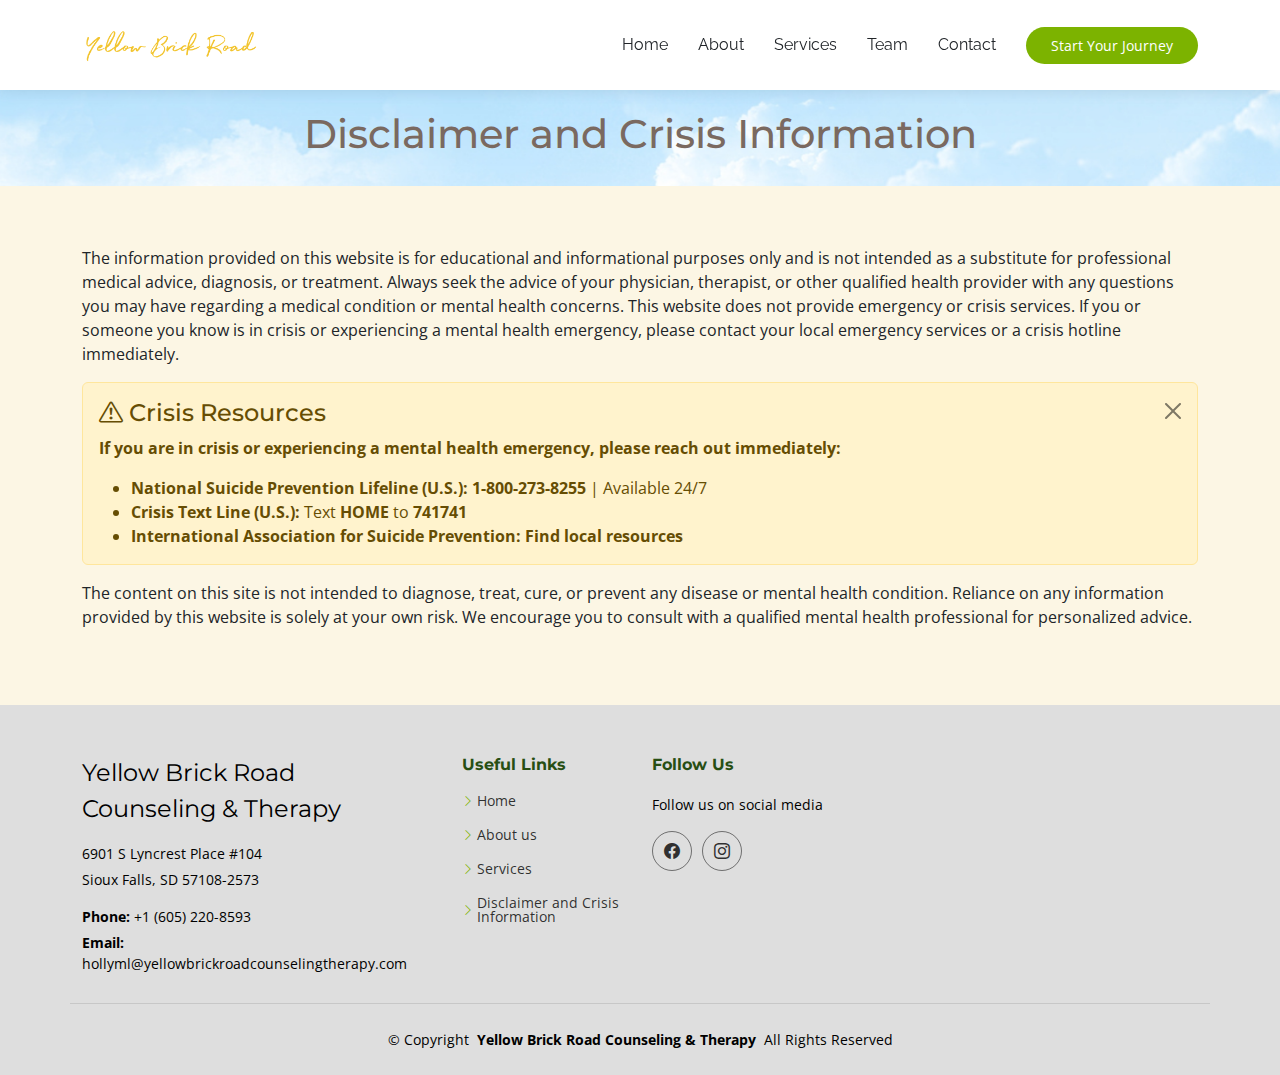
<file: disclaimer.html>
<!DOCTYPE html>
<html lang="en">

<head>
  <meta charset="utf-8">
  <meta content="width=device-width, initial-scale=1.0" name="viewport">
  <title>Therapist Bio - Holly Merrick-Liston</title>
  <meta name="description" content="">
  <meta name="keywords" content="">

  <!-- Favicons -->
  <link href="static/img/tabicon1.png" rel="icon">
  <!-- <link href="static/img/apple-touch-icon.png" rel="apple-touch-icon"> -->

  <!-- Fonts -->
  <link href="https://fonts.googleapis.com" rel="preconnect">
  <link href="https://fonts.gstatic.com" rel="preconnect" crossorigin>
  <link href="https://fonts.googleapis.com/css2?family=Open+Sans:ital,wght@0,300;0,400;0,500;0,600;0,700;0,800;1,300;1,400;1,500;1,600;1,700;1,800&family=Montserrat:ital,wght@0,100;0,200;0,300;0,400;0,500;0,600;0,700;0,800;0,900;1,100;1,200;1,300;1,400;1,500;1,600;1,700;1,800;1,900&family=Raleway:ital,wght@0,100;0,200;0,300;0,400;0,500;0,600;0,700;0,800;0,900;1,100;1,200;1,300;1,400;1,500;1,600;1,700;1,800;1,900&display=swap" rel="stylesheet">

  <!-- Vendor CSS Files -->
  <link href="static/vendor/bootstrap/css/bootstrap.min.css" rel="stylesheet">
  <link href="static/vendor/bootstrap-icons/bootstrap-icons.css" rel="stylesheet">
  <link href="static/vendor/aos/aos.css" rel="stylesheet">
  <link href="static/vendor/glightbox/css/glightbox.min.css" rel="stylesheet">
  <link href="static/vendor/swiper/swiper-bundle.min.css" rel="stylesheet">

  <!-- Main CSS File -->
  <link href="static/css/main.css" rel="stylesheet">

</head>

<body class="index-page">

  <header id="header" class="header d-flex align-items-center sticky-top">
    <div class="container-fluid container-xl position-relative d-flex align-items-center">

      <a href="./index.html" class="logo d-flex align-items-center me-auto">
        <!-- Uncomment the line below if you also wish to use an image logo -->
        <img src="static/img/YBR.png" alt="">
        <!-- <h1 class="sitename">Yellow Brick Road</h1>  -->
      </a>

      <nav id="navmenu" class="navmenu">
        <ul>
          <li><a href="./index.html#hero">Home</a></li>
          <li><a href="./index.html#about">About</a></li>
          <li><a href="./index.html#services">Services</a></li>

          <li><a href="./index.html#team">Team</a></li>
          <li><a href="./index.html#contact">Contact</a></li>
        </ul>
        <i class="mobile-nav-toggle d-xl-none bi bi-list"></i>
      </nav>

      <a class="btn-getstarted" href="./index.html#about">Start Your Journey</a>

    </div>
  </header>

  <main class="main">

    <!-- Page Title -->
    <div class="page-title">

      <div>
        <h1>Disclaimer and Crisis Information</h1>
      </div>
    </div><!-- End Page Title -->

    <!-- Disclaimer Text Section -->
    <section id="disclaimer" class="section" style="background-color: #fcf6e4;">

      <div class="container">
      
          <p>
            The information provided on this website is for educational and informational purposes only and is not intended as a substitute for professional medical advice, diagnosis, or treatment. 
            Always seek the advice of your physician, therapist, or other qualified health provider with any questions you may have regarding a medical condition or mental health concerns.
            This website does not provide emergency or crisis services. If you or someone you know is in crisis or experiencing a mental health emergency, 
            please contact your local emergency services or a crisis hotline immediately.
          </p>

          <!-- Crisis Resources Alert Box -->
          <div class="alert alert-warning alert-dismissible fade show" role="alert">
            <h4 class="alert-heading"><i class="bi bi-exclamation-triangle"></i> Crisis Resources</h4>
            <p class="mb-3"><strong>If you are in crisis or experiencing a mental health emergency, please reach out immediately:</strong></p>
            <ul class="mb-0">
              <li><strong>National Suicide Prevention Lifeline (U.S.):</strong> <a href="tel:1-800-273-8255" class="alert-link">1-800-273-8255</a> | Available 24/7</li>
              <li><strong>Crisis Text Line (U.S.):</strong> Text <strong>HOME</strong> to <a href="sms:741741" class="alert-link">741741</a></li>
              <li><strong>International Association for Suicide Prevention:</strong> <a href="https://www.iasp.info/resources/Crisis_Centres/" target="_blank" class="alert-link">Find local resources</a></li>
            </ul>
            <button type="button" class="btn-close" data-bs-dismiss="alert" aria-label="Close"></button>
          </div>

          <p>
            The content on this site is not intended to diagnose, treat, cure, or prevent any disease or mental health condition. Reliance on any information provided by this website is solely at your own risk. 
            We encourage you to consult with a qualified mental health professional for personalized advice.
          </p>

      </div>

    </section><!-- /Disclaimer Text Section-->

  </main>

  <footer id="footer" class="footer position-relative">

    <div class="container footer-top">
      <div class="row gy-4">
        <div class="col-lg-4 col-md-6 footer-about">
          <a href="index.html" class="d-flex align-items-center">
            <span class="sitename">Yellow Brick Road&nbsp;<br>Counseling &amp; Therapy</span>
          </a>
          <div class="footer-contact pt-3">
            <p>6901 S Lyncrest Place #104</p>
            <p>Sioux Falls, SD 57108-2573</p>
            <p class="mt-3"><strong>Phone:</strong> <span>+1 (605) 220-8593</span></p>
            <p><strong>Email:</strong> <span>hollyml@yellowbrickroadcounselingtherapy.com</span></p>
          </div>
        </div>

        <div class="col-lg-2 col-md-3 footer-links">
          <h4>Useful Links</h4>
          <ul>
            <li><i class="bi bi-chevron-right"></i> <a href="./index.html">Home</a></li>
            <li><i class="bi bi-chevron-right"></i> <a href="./index.html#about">About us</a></li>
            <li><i class="bi bi-chevron-right"></i> <a href="./index.html#services">Services</a></li>
            <li><i class="bi bi-chevron-right"></i> <a href="./disclaimer.html">Disclaimer and Crisis Information</a></li>
          </ul>
        </div>

       <!-- <div class="col-lg-2 col-md-3 footer-links">
          <h4>Our Services</h4>
          <ul>
            <li><i class="bi bi-chevron-right"></i> <a href="./index.html">Web Design</a></li>
            <li><i class="bi bi-chevron-right"></i> <a href="./index.html">Web Development</a></li>
            <li><i class="bi bi-chevron-right"></i> <a href="./index.html">Product Management</a></li>
            <li><i class="bi bi-chevron-right"></i> <a href="./index.html">Marketing</a></li>
          </ul>
        </div> -->

        <div class="col-lg-4 col-md-12">
          <h4>Follow Us</h4>
          <p>Follow us on social media</p>
          <div class="social-links d-flex">
            <a href="https://www.facebook.com/YellowBrickRoadCounselingandTherapy" target="_blank" rel="noopener noreferrer"><i class="bi bi-facebook"></i></a>
            <a href="https://www.instagram.com/theyellowbrickroadtherapy/" target="_blank" rel="noopener noreferrer"><i class="bi bi-instagram"></i></a>
          </div>
        </div>

      </div>
    </div>

    <div class="container copyright text-center mt-4">
      <p>© <span>Copyright</span> <strong class="px-1 sitename">Yellow Brick Road Counseling &amp; Therapy</strong>&nbsp;<span>All Rights Reserved</span></p>

    </div>

  </footer>

  <!-- Scroll Top -->
  <a href="./index.html" id="scroll-top" class="scroll-top d-flex align-items-center justify-content-center"><i class="bi bi-arrow-up-short"></i></a>

  <!-- Preloader -->
  <div id="preloader"></div>

  <!-- Vendor JS Files -->
  <script src="static/vendor/bootstrap/js/bootstrap.bundle.min.js"></script>
  <!--<script src="static/vendor/php-email-form/validate.js"></script>-->
  <script src="static/vendor/aos/aos.js"></script>
  <script src="static/vendor/glightbox/js/glightbox.min.js"></script>
  <script src="static/vendor/swiper/swiper-bundle.min.js"></script>

  <!-- Main JS File -->
  <script src="static/js/main.js"></script>

</body>

</html>
</file>
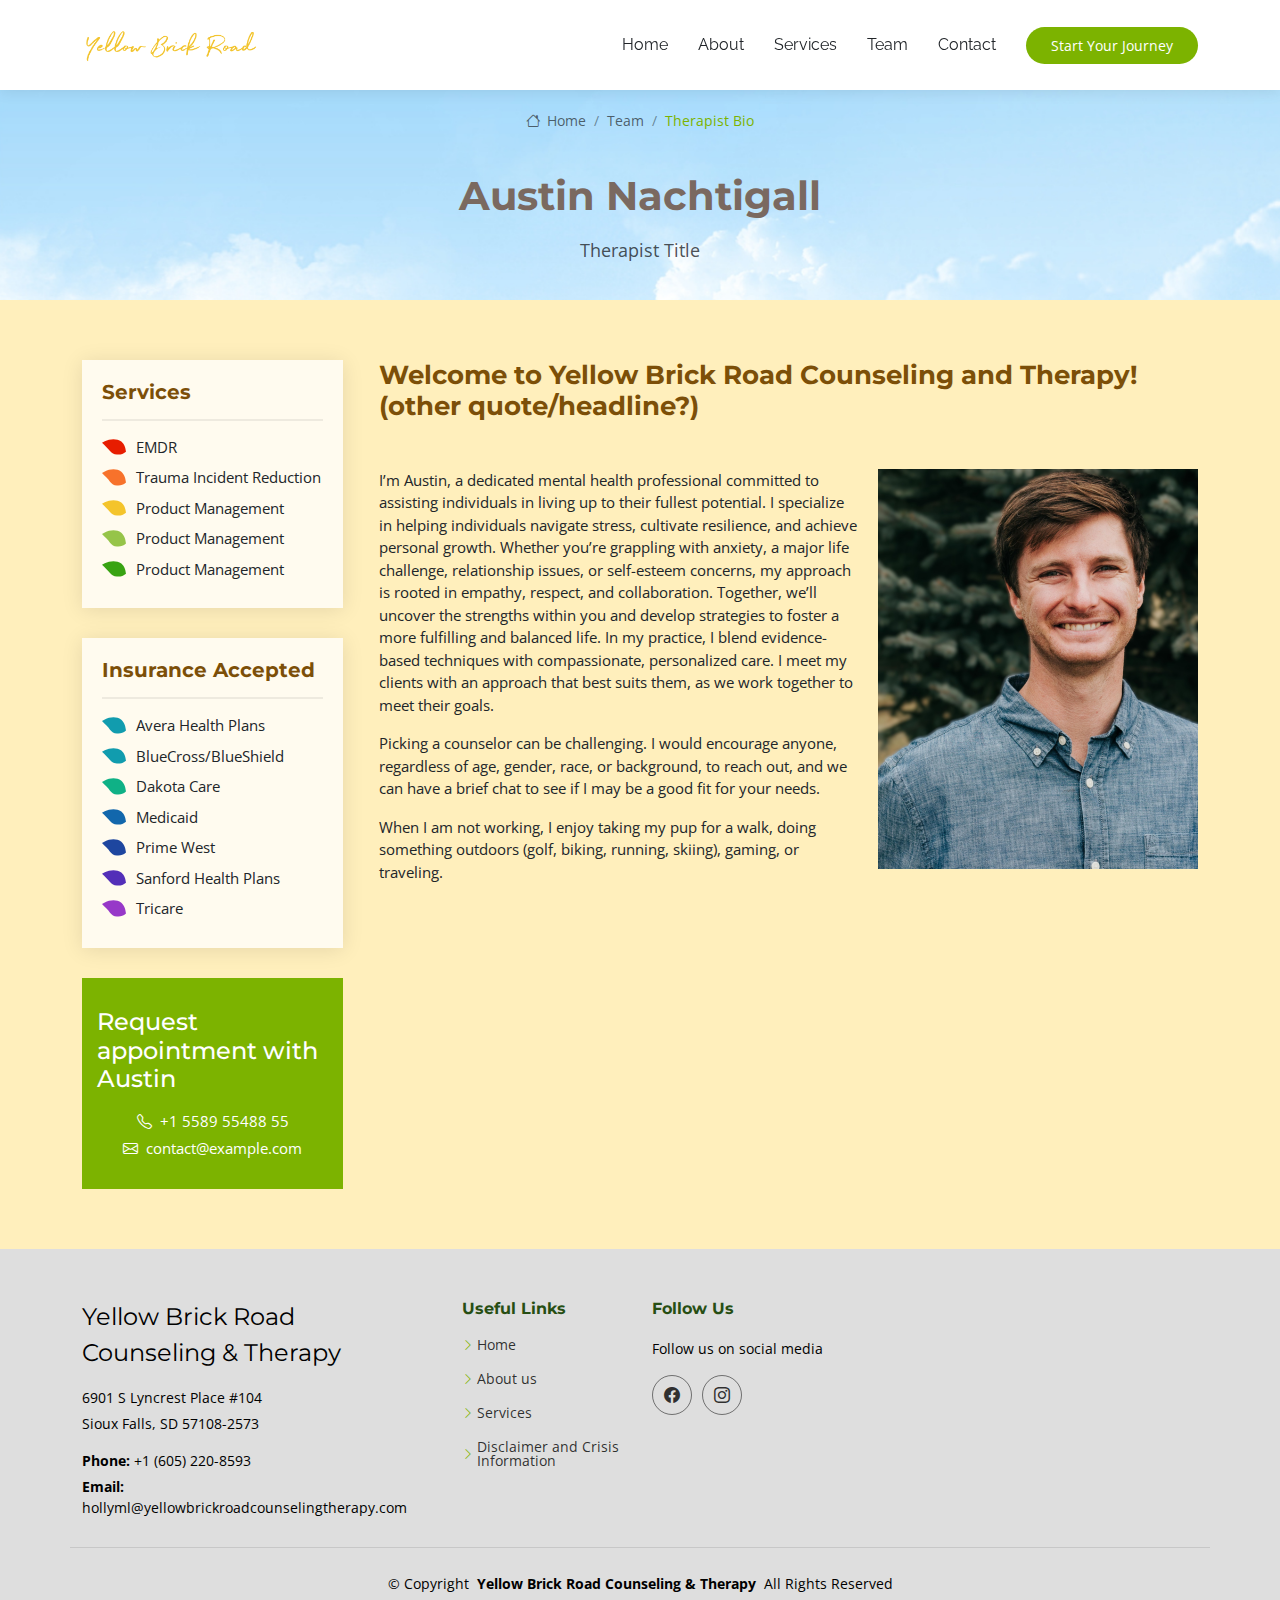
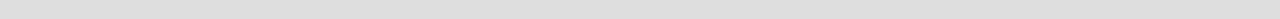
<file: therapist-bio-austin.html>
<!DOCTYPE html>
<html lang="en">

<head>
  <meta charset="utf-8">
  <meta content="width=device-width, initial-scale=1.0" name="viewport">
  <title>Therapist Bio - Austin Nachtigall</title>
  <meta name="description" content="">
  <meta name="keywords" content="">

  <!-- Favicons -->
  <link href="static/img/tabicon1.png" rel="icon">
  <!-- <link href="static/img/apple-touch-icon.png" rel="apple-touch-icon"> -->

  <!-- Fonts -->
  <link href="https://fonts.googleapis.com" rel="preconnect">
  <link href="https://fonts.gstatic.com" rel="preconnect" crossorigin>
  <link href="https://fonts.googleapis.com/css2?family=Open+Sans:ital,wght@0,300;0,400;0,500;0,600;0,700;0,800;1,300;1,400;1,500;1,600;1,700;1,800&family=Montserrat:ital,wght@0,100;0,200;0,300;0,400;0,500;0,600;0,700;0,800;0,900;1,100;1,200;1,300;1,400;1,500;1,600;1,700;1,800;1,900&family=Raleway:ital,wght@0,100;0,200;0,300;0,400;0,500;0,600;0,700;0,800;0,900;1,100;1,200;1,300;1,400;1,500;1,600;1,700;1,800;1,900&display=swap" rel="stylesheet">

  <!-- Vendor CSS Files -->
  <link href="static/vendor/bootstrap/css/bootstrap.min.css" rel="stylesheet">
  <link href="static/vendor/bootstrap-icons/bootstrap-icons.css" rel="stylesheet">
  <link href="static/vendor/aos/aos.css" rel="stylesheet">
  <link href="static/vendor/glightbox/css/glightbox.min.css" rel="stylesheet">
  <link href="static/vendor/swiper/swiper-bundle.min.css" rel="stylesheet">

  <!-- Main CSS File -->
  <link href="static/css/main.css" rel="stylesheet">

</head>

<body class="index-page">

  <header id="header" class="header d-flex align-items-center sticky-top">
    <div class="container-fluid container-xl position-relative d-flex align-items-center">

      <a href="./index.html" class="logo d-flex align-items-center me-auto">
        <!-- Uncomment the line below if you also wish to use an image logo -->
        <img src="static/img/YBR.png" alt="">
        <!-- <h1 class="sitename">Yellow Brick Road</h1>  -->
      </a>

      <nav id="navmenu" class="navmenu">
        <ul>
          <li><a href="./index.html#hero">Home</a></li>
          <li><a href="./index.html#about">About</a></li>
          <li><a href="./index.html#services">Services</a></li>

          <li><a href="./index.html#team">Team</a></li>
          <li><a href="./index.html#contact">Contact</a></li>
        </ul>
        <i class="mobile-nav-toggle d-xl-none bi bi-list"></i>
      </nav>

      <a class="btn-getstarted" href="./index.html#about">Start Your Journey</a>

    </div>
  </header>

  <main class="main">

    <!-- Page Title -->
    <div class="page-title">
      <div class="breadcrumbs">
        <nav aria-label="breadcrumb">
          <ol class="breadcrumb">
            <li class="breadcrumb-item"><a href="./index.html"><i class="bi bi-house"></i> Home</a></li>
            <li class="breadcrumb-item"><a href="./index.html#team">Team</a></li>
            <li class="breadcrumb-item active current">Therapist Bio</li>
          </ol>
        </nav>
      </div>

      <div class="title-wrapper">
        <h1>Austin Nachtigall</h1>
        <p>Therapist Title</p>
      </div>
    </div><!-- End Page Title -->
    
    <!-- Service Details 2 Section -->
    <section id="service-details-2" class="service-details-2 section light-background">

      <div class="container">

        <div class="row gy-5">

          <div class="col-lg-3" data-aos="fade-up" data-aos-delay="100">

            <div class="service-box">
              <h4>Services</h4>
              <div class="services-list">
                <p class="bio-list"><img src="static/img/icons/leaf_red.svg" width=24 alt="leaf icon"><span>EMDR</span></p>
                <p class="bio-list"><img src="static/img/icons/leaf_orange.svg" width=24 alt="leaf icon"><span>Trauma Incident Reduction</span></p>
                <p class="bio-list"><img src="static/img/icons/leaf_yellow.svg" width=24 alt="leaf icon"><span>Product Management</span></p>
                <p class="bio-list"><img src="static/img/icons/leaf_apple.svg" width=24 alt="leaf icon"><span>Product Management</span></p>
                <p class="bio-list"><img src="static/img/icons/leaf_grass.svg" width=24 alt="leaf icon"><span>Product Management</span></p>
              </div>
            </div><!-- End Services List -->

            <div class="service-box">
              <h4>Insurance Accepted</h4>
              <div class="services-list">
                <p class="bio-list"><img src="static/img/icons/leaf_teal.svg" width=24 alt="leaf icon"><span>Avera Health Plans</span></p>
                <p class="bio-list"><img src="static/img/icons/leaf_teal.svg" width=24 alt="leaf icon"><span>BlueCross/BlueShield</span></p>
                <p class="bio-list"><img src="static/img/icons/leaf_turqoise.svg" width=24 alt="leaf icon"><span>Dakota Care</span></p>
                <p class="bio-list"><img src="static/img/icons/leaf_blue.svg" width=24 alt="leaf icon"><span>Medicaid</span></p>
                <p class="bio-list"><img src="static/img/icons/leaf_marine.svg" width=24 alt="leaf icon"><span>Prime West</span></p>
                <p class="bio-list"><img src="static/img/icons/leaf_lilac.svg" width=24 alt="leaf icon"><span>Sanford Health Plans</span></p>
                <p class="bio-list"><img src="static/img/icons/leaf_pink.svg" width=24 alt="leaf icon"><span>Tricare</span></p>
              </div>
            </div><!-- End Services List -->

            <!-- <div class="service-box">
              <h4>Download Catalog</h4>
              <div class="download-catalog">
                <a href="#"><i class="bi bi-filetype-pdf"></i><span>Catalog PDF</span></a>
                <a href="#"><i class="bi bi-file-earmark-word"></i><span>Catalog DOC</span></a>
              </div>
            </div> <!-- End Services List -->

            <div class="help-box d-flex flex-column justify-content-center align-items-center">
              <!-- <i class="bi bi-headset help-icon"></i> -->
              <h4>Request appointment with Austin</h4>
              <p class="d-flex align-items-center mt-2 mb-0"><i class="bi bi-telephone me-2"></i> <span>+1 5589 55488 55</span></p>
              <p class="d-flex align-items-center mt-1 mb-0"><i class="bi bi-envelope me-2"></i> <a href="mailto:contact@example.com">contact@example.com</a></p>
            </div>
          </div>

          <div class="col-lg-9 ps-lg-4 biotext" data-aos="fade-up" data-aos-delay="200">
            <h3>Welcome to Yellow Brick Road Counseling and Therapy! (other quote/headline?) </h3>
            <p>&nbsp;</p>
            <img src="static/img/person/austin-resized.png" style="float:right; padding:0 0px 8px 20px;" alt="" class="img-fluid">
            <p>
              I’m Austin, a dedicated mental health professional committed to assisting individuals in living up to their fullest potential. I specialize in helping individuals navigate stress, cultivate resilience, and achieve personal growth. Whether you’re grappling with anxiety, a major life challenge, relationship issues, or self-esteem concerns, my approach is rooted in empathy, respect, and collaboration. 
              Together, we’ll uncover the strengths within you and develop strategies to foster a more fulfilling and balanced life. 
              In my practice, I blend evidence-based techniques with compassionate, personalized care. I meet my clients with an approach that best suits them, as we work together to meet their goals.
            </p> 
            <p>
              Picking a counselor can be challenging. I would encourage anyone, regardless of age, gender, race, or background, to reach out, and we can have a brief chat to see if I may be a good fit for your needs.
            </p>
            <p>
              When I am not working, I enjoy taking my pup for a walk, doing something outdoors (golf, biking, running, skiing), gaming, or traveling.
            </p>
          </div>

        </div>

      </div>

    </section><!-- /Service Details 2 Section -->

  </main>

  <footer id="footer" class="footer position-relative">

    <div class="container footer-top">
      <div class="row gy-4">
        <div class="col-lg-4 col-md-6 footer-about">
          <a href="index.html" class="d-flex align-items-center">
            <span class="sitename">Yellow Brick Road&nbsp;<br>Counseling &amp; Therapy</span>
          </a>
          <div class="footer-contact pt-3">
            <p>6901 S Lyncrest Place #104</p>
            <p>Sioux Falls, SD 57108-2573</p>
            <p class="mt-3"><strong>Phone:</strong> <span>+1 (605) 220-8593</span></p>
            <p><strong>Email:</strong> <span>hollyml@yellowbrickroadcounselingtherapy.com</span></p>
          </div>
        </div>

        <div class="col-lg-2 col-md-3 footer-links">
          <h4>Useful Links</h4>
          <ul>
            <li><i class="bi bi-chevron-right"></i> <a href="./index.html">Home</a></li>
            <li><i class="bi bi-chevron-right"></i> <a href="./index.html#about">About us</a></li>
            <li><i class="bi bi-chevron-right"></i> <a href="./index.html#services">Services</a></li>
            <li><i class="bi bi-chevron-right"></i> <a href="./disclaimer.html">Disclaimer and Crisis Information</a></li>
          </ul>
        </div>

       <!-- <div class="col-lg-2 col-md-3 footer-links">
          <h4>Our Services</h4>
          <ul>
            <li><i class="bi bi-chevron-right"></i> <a href="./index.html">Web Design</a></li>
            <li><i class="bi bi-chevron-right"></i> <a href="./index.html">Web Development</a></li>
            <li><i class="bi bi-chevron-right"></i> <a href="./index.html">Product Management</a></li>
            <li><i class="bi bi-chevron-right"></i> <a href="./index.html">Marketing</a></li>
          </ul>
        </div> -->

        <div class="col-lg-4 col-md-12">
          <h4>Follow Us</h4>
          <p>Follow us on social media</p>
          <div class="social-links d-flex">
            <a href="https://www.facebook.com/YellowBrickRoadCounselingandTherapy" target="_blank" rel="noopener noreferrer"><i class="bi bi-facebook"></i></a>
            <a href="https://www.instagram.com/theyellowbrickroadtherapy/" target="_blank" rel="noopener noreferrer"><i class="bi bi-instagram"></i></a>
          </div>
        </div>

      </div>
    </div>

    <div class="container copyright text-center mt-4">
      <p>© <span>Copyright</span> <strong class="px-1 sitename">Yellow Brick Road Counseling &amp; Therapy</strong>&nbsp;<span>All Rights Reserved</span></p>

    </div>

  </footer>

  <!-- Scroll Top -->
  <a href="./index.html" id="scroll-top" class="scroll-top d-flex align-items-center justify-content-center"><i class="bi bi-arrow-up-short"></i></a>

  <!-- Preloader -->
  <div id="preloader"></div>

  <!-- Vendor JS Files -->
  <script src="static/vendor/bootstrap/js/bootstrap.bundle.min.js"></script>
  <!--<script src="static/vendor/php-email-form/validate.js"></script>-->
  <script src="static/vendor/aos/aos.js"></script>
  <script src="static/vendor/glightbox/js/glightbox.min.js"></script>
  <script src="static/vendor/swiper/swiper-bundle.min.js"></script>

  <!-- Main JS File -->
  <script src="static/js/main.js"></script>

</body>

</html>
</file>
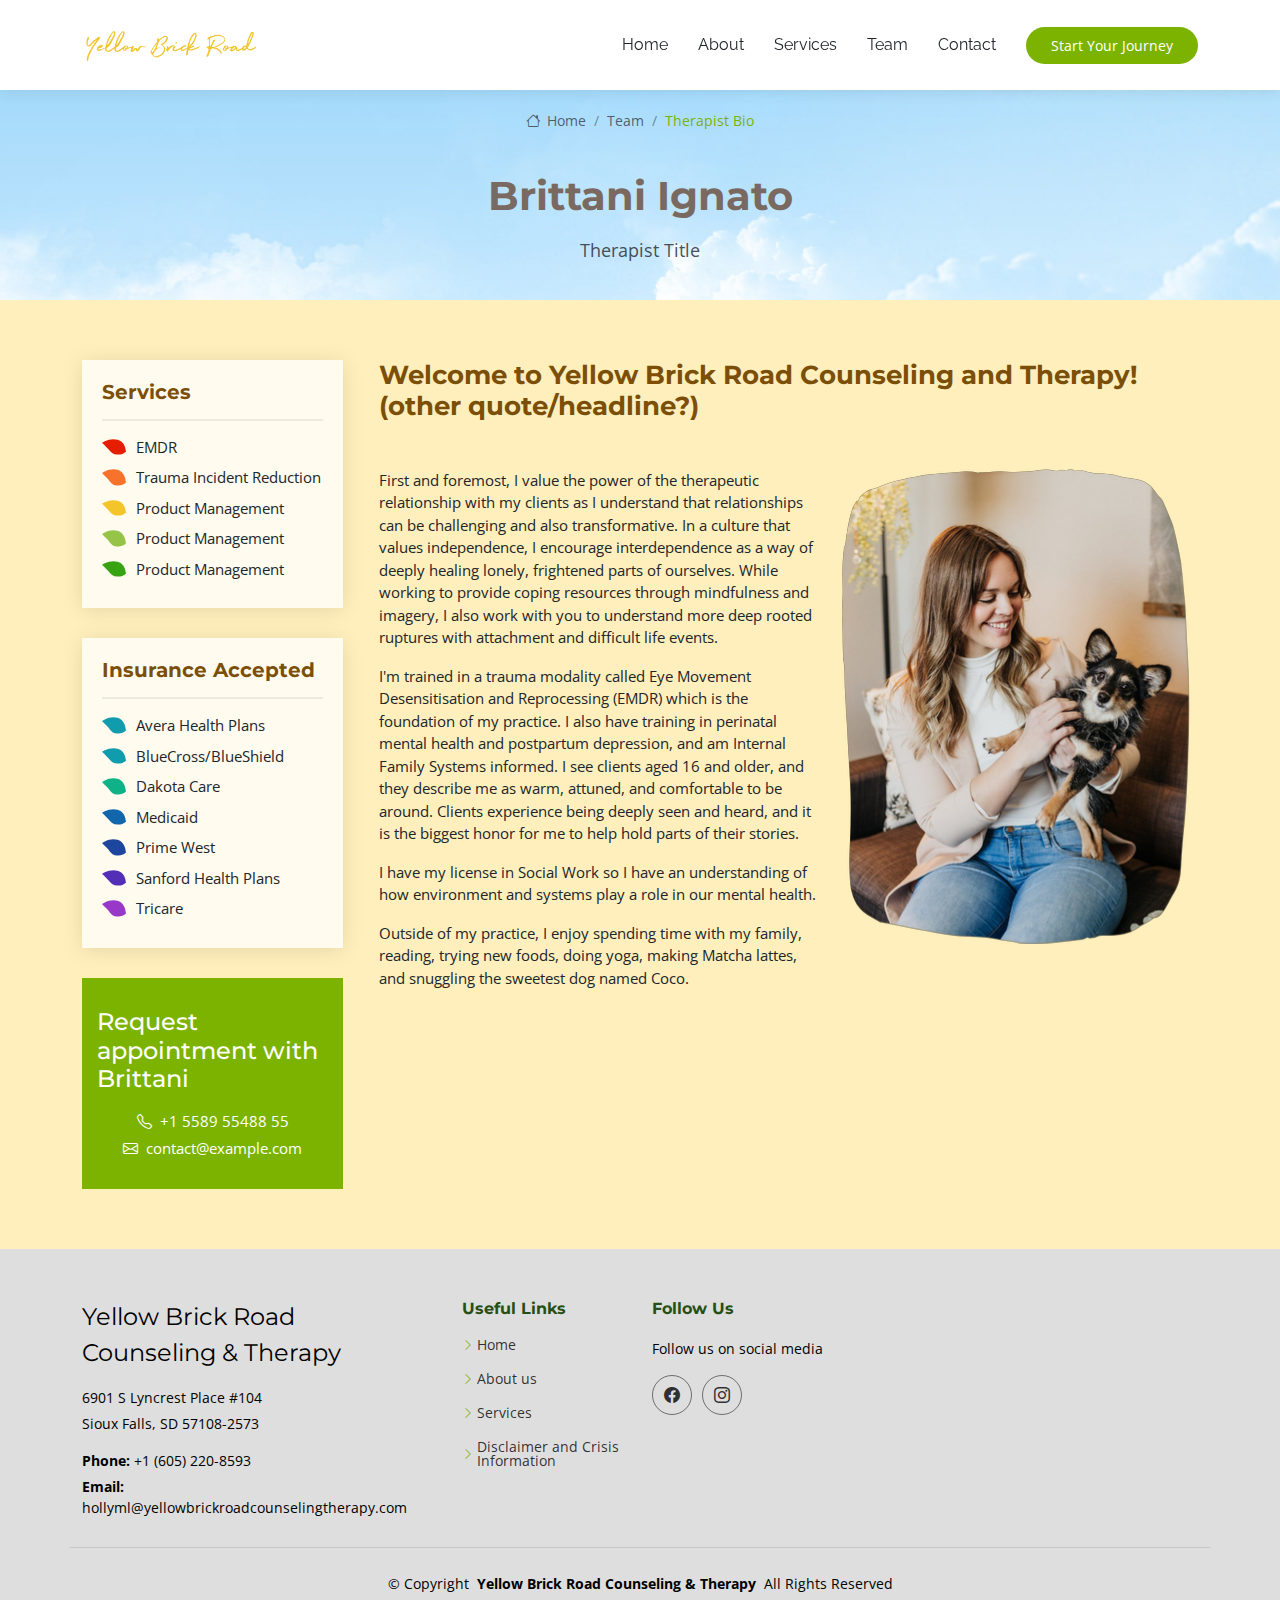
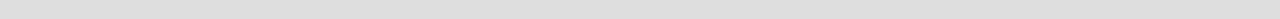
<file: therapist-bio-brittani.html>
<!DOCTYPE html>
<html lang="en">

<head>
  <meta charset="utf-8">
  <meta content="width=device-width, initial-scale=1.0" name="viewport">
  <title>Therapist Bio - Brittani Ignato</title>
  <meta name="description" content="">
  <meta name="keywords" content="">

  <!-- Favicons -->
  <link href="static/img/tabicon1.png" rel="icon">
  <!-- <link href="static/img/apple-touch-icon.png" rel="apple-touch-icon"> -->

  <!-- Fonts -->
  <link href="https://fonts.googleapis.com" rel="preconnect">
  <link href="https://fonts.gstatic.com" rel="preconnect" crossorigin>
  <link href="https://fonts.googleapis.com/css2?family=Open+Sans:ital,wght@0,300;0,400;0,500;0,600;0,700;0,800;1,300;1,400;1,500;1,600;1,700;1,800&family=Montserrat:ital,wght@0,100;0,200;0,300;0,400;0,500;0,600;0,700;0,800;0,900;1,100;1,200;1,300;1,400;1,500;1,600;1,700;1,800;1,900&family=Raleway:ital,wght@0,100;0,200;0,300;0,400;0,500;0,600;0,700;0,800;0,900;1,100;1,200;1,300;1,400;1,500;1,600;1,700;1,800;1,900&display=swap" rel="stylesheet">

  <!-- Vendor CSS Files -->
  <link href="static/vendor/bootstrap/css/bootstrap.min.css" rel="stylesheet">
  <link href="static/vendor/bootstrap-icons/bootstrap-icons.css" rel="stylesheet">
  <link href="static/vendor/aos/aos.css" rel="stylesheet">
  <link href="static/vendor/glightbox/css/glightbox.min.css" rel="stylesheet">
  <link href="static/vendor/swiper/swiper-bundle.min.css" rel="stylesheet">

  <!-- Main CSS File -->
  <link href="static/css/main.css" rel="stylesheet">

</head>

<body class="index-page">

  <header id="header" class="header d-flex align-items-center sticky-top">
    <div class="container-fluid container-xl position-relative d-flex align-items-center">

      <a href="./index.html" class="logo d-flex align-items-center me-auto">
        <!-- Uncomment the line below if you also wish to use an image logo -->
        <img src="static/img/YBR.png" alt="">
        <!-- <h1 class="sitename">Yellow Brick Road</h1>  -->
      </a>

      <nav id="navmenu" class="navmenu">
        <ul>
          <li><a href="./index.html#hero">Home</a></li>
          <li><a href="./index.html#about">About</a></li>
          <li><a href="./index.html#services">Services</a></li>

          <li><a href="./index.html#team">Team</a></li>
          <li><a href="./index.html#contact">Contact</a></li>
        </ul>
        <i class="mobile-nav-toggle d-xl-none bi bi-list"></i>
      </nav>

      <a class="btn-getstarted" href="./index.html#about">Start Your Journey</a>

    </div>
  </header>

  <main class="main">

    <!-- Page Title -->
    <div class="page-title">
      <div class="breadcrumbs">
        <nav aria-label="breadcrumb">
          <ol class="breadcrumb">
            <li class="breadcrumb-item"><a href="./index.html"><i class="bi bi-house"></i> Home</a></li>
            <li class="breadcrumb-item"><a href="./index.html#team">Team</a></li>
            <li class="breadcrumb-item active current">Therapist Bio</li>
          </ol>
        </nav>
      </div>

      <div class="title-wrapper">
        <h1>Brittani Ignato</h1>
        <p>Therapist Title</p>
      </div>
    </div><!-- End Page Title -->
    
    <!-- Service Details 2 Section -->
    <section id="service-details-2" class="service-details-2 section light-background">

      <div class="container">

        <div class="row gy-5">

          <div class="col-lg-3" data-aos="fade-up" data-aos-delay="100">

            <div class="service-box">
              <h4>Services</h4>
              <div class="services-list">
                <p class="bio-list"><img src="static/img/icons/leaf_red.svg" width=24 alt="leaf icon"><span>EMDR</span></p>
                <p class="bio-list"><img src="static/img/icons/leaf_orange.svg" width=24 alt="leaf icon"><span>Trauma Incident Reduction</span></p>
                <p class="bio-list"><img src="static/img/icons/leaf_yellow.svg" width=24 alt="leaf icon"><span>Product Management</span></p>
                <p class="bio-list"><img src="static/img/icons/leaf_apple.svg" width=24 alt="leaf icon"><span>Product Management</span></p>
                <p class="bio-list"><img src="static/img/icons/leaf_grass.svg" width=24 alt="leaf icon"><span>Product Management</span></p>
              </div>
            </div><!-- End Services List -->

            <div class="service-box">
              <h4>Insurance Accepted</h4>
              <div class="services-list">
                <p class="bio-list"><img src="static/img/icons/leaf_teal.svg" width=24 alt="leaf icon"><span>Avera Health Plans</span></p>
                <p class="bio-list"><img src="static/img/icons/leaf_teal.svg" width=24 alt="leaf icon"><span>BlueCross/BlueShield</span></p>
                <p class="bio-list"><img src="static/img/icons/leaf_turqoise.svg" width=24 alt="leaf icon"><span>Dakota Care</span></p>
                <p class="bio-list"><img src="static/img/icons/leaf_blue.svg" width=24 alt="leaf icon"><span>Medicaid</span></p>
                <p class="bio-list"><img src="static/img/icons/leaf_marine.svg" width=24 alt="leaf icon"><span>Prime West</span></p>
                <p class="bio-list"><img src="static/img/icons/leaf_lilac.svg" width=24 alt="leaf icon"><span>Sanford Health Plans</span></p>
                <p class="bio-list"><img src="static/img/icons/leaf_pink.svg" width=24 alt="leaf icon"><span>Tricare</span></p>
              </div>
            </div><!-- End Services List -->

            <!-- <div class="service-box">
              <h4>Download Catalog</h4>
              <div class="download-catalog">
                <a href="#"><i class="bi bi-filetype-pdf"></i><span>Catalog PDF</span></a>
                <a href="#"><i class="bi bi-file-earmark-word"></i><span>Catalog DOC</span></a>
              </div>
            </div> <!-- End Services List -->

            <div class="help-box d-flex flex-column justify-content-center align-items-center">
              <!-- <i class="bi bi-headset help-icon"></i> -->
              <h4>Request appointment with Brittani</h4>
              <p class="d-flex align-items-center mt-2 mb-0"><i class="bi bi-telephone me-2"></i> <span>+1 5589 55488 55</span></p>
              <p class="d-flex align-items-center mt-1 mb-0"><i class="bi bi-envelope me-2"></i> <a href="mailto:contact@example.com">contact@example.com</a></p>
            </div>
          </div>

          <div class="col-lg-9 ps-lg-4 biotext" data-aos="fade-up" data-aos-delay="200">
            <h3>Welcome to Yellow Brick Road Counseling and Therapy! (other quote/headline?) </h3>
            <p>&nbsp;</p>
            <img src="static/img/person/brittani-bio.png" style="float:right; padding:0 0px 8px 20px;" alt="" class="img-fluid">
            <p>
              First and foremost, I value the power of the therapeutic relationship with my clients as I understand that relationships can be challenging and also transformative. In a culture that values independence, I encourage interdependence as a way of deeply healing lonely, frightened parts of ourselves. While working to provide coping resources through mindfulness and imagery, I also work with you to understand more deep rooted ruptures with attachment and difficult life events. 
            </p> 
            <p>
              I'm trained in a trauma modality called Eye Movement Desensitisation and Reprocessing (EMDR) which is the foundation of my practice. I also have training in perinatal mental health and postpartum depression, and am Internal Family Systems informed. I see clients aged 16 and older, and they describe me as warm, attuned, and comfortable to be around. Clients experience being deeply seen and heard, and it is the biggest honor for me to help hold parts of their stories. 
            </p>
            <p>
              I have my license in Social Work so I have an understanding of how environment and systems play a role in our mental health. 
            </p>
            <p>
              Outside of my practice, I enjoy spending time with my family, reading, trying new foods, doing yoga, making Matcha lattes, and snuggling the sweetest dog named Coco.  
            </p>
          </div>

        </div>

      </div>

    </section><!-- /Service Details 2 Section -->

  </main>

  <footer id="footer" class="footer position-relative">

    <div class="container footer-top">
      <div class="row gy-4">
        <div class="col-lg-4 col-md-6 footer-about">
          <a href="index.html" class="d-flex align-items-center">
            <span class="sitename">Yellow Brick Road&nbsp;<br>Counseling &amp; Therapy</span>
          </a>
          <div class="footer-contact pt-3">
            <p>6901 S Lyncrest Place #104</p>
            <p>Sioux Falls, SD 57108-2573</p>
            <p class="mt-3"><strong>Phone:</strong> <span>+1 (605) 220-8593</span></p>
            <p><strong>Email:</strong> <span>hollyml@yellowbrickroadcounselingtherapy.com</span></p>
          </div>
        </div>

        <div class="col-lg-2 col-md-3 footer-links">
          <h4>Useful Links</h4>
          <ul>
            <li><i class="bi bi-chevron-right"></i> <a href="./index.html">Home</a></li>
            <li><i class="bi bi-chevron-right"></i> <a href="./index.html#about">About us</a></li>
            <li><i class="bi bi-chevron-right"></i> <a href="./index.html#services">Services</a></li>
            <li><i class="bi bi-chevron-right"></i> <a href="./disclaimer.html">Disclaimer and Crisis Information</a></li>
          </ul>
        </div>

       <!-- <div class="col-lg-2 col-md-3 footer-links">
          <h4>Our Services</h4>
          <ul>
            <li><i class="bi bi-chevron-right"></i> <a href="./index.html">Web Design</a></li>
            <li><i class="bi bi-chevron-right"></i> <a href="./index.html">Web Development</a></li>
            <li><i class="bi bi-chevron-right"></i> <a href="./index.html">Product Management</a></li>
            <li><i class="bi bi-chevron-right"></i> <a href="./index.html">Marketing</a></li>
          </ul>
        </div> -->

        <div class="col-lg-4 col-md-12">
          <h4>Follow Us</h4>
          <p>Follow us on social media</p>
          <div class="social-links d-flex">
            <a href="https://www.facebook.com/YellowBrickRoadCounselingandTherapy" target="_blank" rel="noopener noreferrer"><i class="bi bi-facebook"></i></a>
            <a href="https://www.instagram.com/theyellowbrickroadtherapy/" target="_blank" rel="noopener noreferrer"><i class="bi bi-instagram"></i></a>
          </div>
        </div>

      </div>
    </div>

    <div class="container copyright text-center mt-4">
      <p>© <span>Copyright</span> <strong class="px-1 sitename">Yellow Brick Road Counseling &amp; Therapy</strong>&nbsp;<span>All Rights Reserved</span></p>

    </div>

  </footer>

  <!-- Scroll Top -->
  <a href="./index.html" id="scroll-top" class="scroll-top d-flex align-items-center justify-content-center"><i class="bi bi-arrow-up-short"></i></a>

  <!-- Preloader -->
  <div id="preloader"></div>

  <!-- Vendor JS Files -->
  <script src="static/vendor/bootstrap/js/bootstrap.bundle.min.js"></script>
  <!--<script src="static/vendor/php-email-form/validate.js"></script>-->
  <script src="static/vendor/aos/aos.js"></script>
  <script src="static/vendor/glightbox/js/glightbox.min.js"></script>
  <script src="static/vendor/swiper/swiper-bundle.min.js"></script>

  <!-- Main JS File -->
  <script src="static/js/main.js"></script>

</body>

</html>
</file>
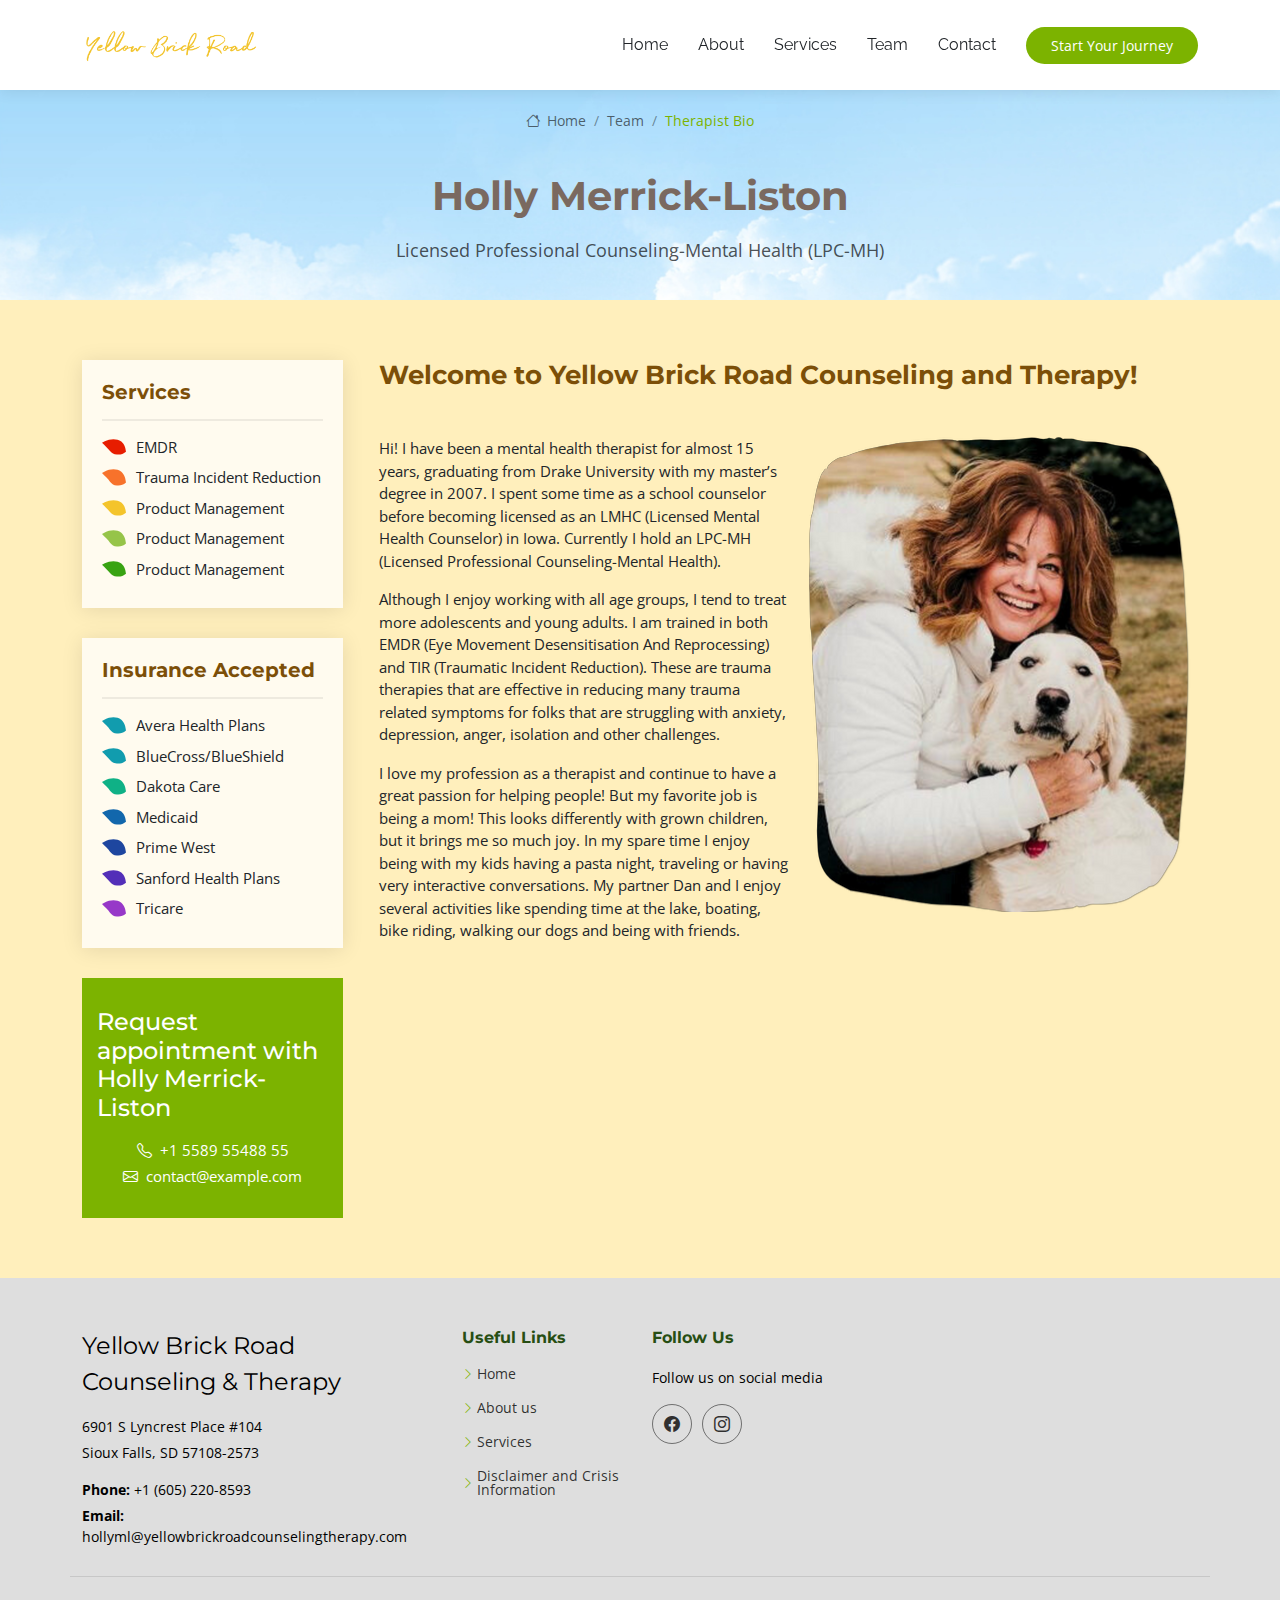
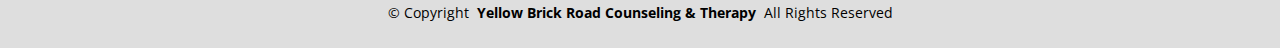
<file: therapist-bio-holly.html>
<!DOCTYPE html>
<html lang="en">

<head>
  <meta charset="utf-8">
  <meta content="width=device-width, initial-scale=1.0" name="viewport">
  <title>Therapist Bio - Holly Merrick-Liston</title>
  <meta name="description" content="">
  <meta name="keywords" content="">

  <!-- Favicons -->
  <link href="static/img/tabicon1.png" rel="icon">
  <!-- <link href="static/img/apple-touch-icon.png" rel="apple-touch-icon"> -->

  <!-- Fonts -->
  <link href="https://fonts.googleapis.com" rel="preconnect">
  <link href="https://fonts.gstatic.com" rel="preconnect" crossorigin>
  <link href="https://fonts.googleapis.com/css2?family=Open+Sans:ital,wght@0,300;0,400;0,500;0,600;0,700;0,800;1,300;1,400;1,500;1,600;1,700;1,800&family=Montserrat:ital,wght@0,100;0,200;0,300;0,400;0,500;0,600;0,700;0,800;0,900;1,100;1,200;1,300;1,400;1,500;1,600;1,700;1,800;1,900&family=Raleway:ital,wght@0,100;0,200;0,300;0,400;0,500;0,600;0,700;0,800;0,900;1,100;1,200;1,300;1,400;1,500;1,600;1,700;1,800;1,900&display=swap" rel="stylesheet">

  <!-- Vendor CSS Files -->
  <link href="static/vendor/bootstrap/css/bootstrap.min.css" rel="stylesheet">
  <link href="static/vendor/bootstrap-icons/bootstrap-icons.css" rel="stylesheet">
  <link href="static/vendor/aos/aos.css" rel="stylesheet">
  <link href="static/vendor/glightbox/css/glightbox.min.css" rel="stylesheet">
  <link href="static/vendor/swiper/swiper-bundle.min.css" rel="stylesheet">

  <!-- Main CSS File -->
  <link href="static/css/main.css" rel="stylesheet">

</head>

<body class="index-page">

  <header id="header" class="header d-flex align-items-center sticky-top">
    <div class="container-fluid container-xl position-relative d-flex align-items-center">

      <a href="./index.html" class="logo d-flex align-items-center me-auto">
        <!-- Uncomment the line below if you also wish to use an image logo -->
        <img src="static/img/YBR.png" alt="">
        <!-- <h1 class="sitename">Yellow Brick Road</h1>  -->
      </a>

      <nav id="navmenu" class="navmenu">
        <ul>
          <li><a href="./index.html#hero">Home</a></li>
          <li><a href="./index.html#about">About</a></li>
          <li><a href="./index.html#services">Services</a></li>

          <li><a href="./index.html#team">Team</a></li>
          <li><a href="./index.html#contact">Contact</a></li>
        </ul>
        <i class="mobile-nav-toggle d-xl-none bi bi-list"></i>
      </nav>

      <a class="btn-getstarted" href="./index.html#about">Start Your Journey</a>

    </div>
  </header>

  <main class="main">

    <!-- Page Title -->
    <div class="page-title">
      <div class="breadcrumbs">
        <nav aria-label="breadcrumb">
          <ol class="breadcrumb">
            <li class="breadcrumb-item"><a href="./index.html"><i class="bi bi-house"></i> Home</a></li>
            <li class="breadcrumb-item"><a href="./index.html#team">Team</a></li>
            <li class="breadcrumb-item active current">Therapist Bio</li>
          </ol>
        </nav>
      </div>

      <div class="title-wrapper">
        <h1>Holly Merrick-Liston</h1>
        <p>Licensed Professional Counseling-Mental Health (LPC-MH)</p>
      </div>
    </div><!-- End Page Title -->

    <!-- Service Details 2 Section -->
    <section id="service-details-2" class="service-details-2 section light-background">

      <div class="container">

        <div class="row gy-5">

          <div class="col-lg-3" data-aos="fade-up" data-aos-delay="100">

            <div class="service-box">
              <h4>Services</h4>
              <div class="services-list">
                <p class="bio-list"><img src="static/img/icons/leaf_red.svg" width=24 alt="leaf icon"><span>EMDR</span></p>
                <p class="bio-list"><img src="static/img/icons/leaf_orange.svg" width=24 alt="leaf icon"><span>Trauma Incident Reduction</span></p>
                <p class="bio-list"><img src="static/img/icons/leaf_yellow.svg" width=24 alt="leaf icon"><span>Product Management</span></p>
                <p class="bio-list"><img src="static/img/icons/leaf_apple.svg" width=24 alt="leaf icon"><span>Product Management</span></p>
                <p class="bio-list"><img src="static/img/icons/leaf_grass.svg" width=24 alt="leaf icon"><span>Product Management</span></p>
              </div>
            </div><!-- End Services List -->

            <div class="service-box">
              <h4>Insurance Accepted</h4>
              <div class="services-list">
                <p class="bio-list"><img src="static/img/icons/leaf_teal.svg" width=24 alt="leaf icon"><span>Avera Health Plans</span></p>
                <p class="bio-list"><img src="static/img/icons/leaf_teal.svg" width=24 alt="leaf icon"><span>BlueCross/BlueShield</span></p>
                <p class="bio-list"><img src="static/img/icons/leaf_turqoise.svg" width=24 alt="leaf icon"><span>Dakota Care</span></p>
                <p class="bio-list"><img src="static/img/icons/leaf_blue.svg" width=24 alt="leaf icon"><span>Medicaid</span></p>
                <p class="bio-list"><img src="static/img/icons/leaf_marine.svg" width=24 alt="leaf icon"><span>Prime West</span></p>
                <p class="bio-list"><img src="static/img/icons/leaf_lilac.svg" width=24 alt="leaf icon"><span>Sanford Health Plans</span></p>
                <p class="bio-list"><img src="static/img/icons/leaf_pink.svg" width=24 alt="leaf icon"><span>Tricare</span></p>
              </div>
            </div><!-- End Services List -->

            <!-- <div class="service-box">
              <h4>Download Catalog</h4>
              <div class="download-catalog">
                <a href="#"><i class="bi bi-filetype-pdf"></i><span>Catalog PDF</span></a>
                <a href="#"><i class="bi bi-file-earmark-word"></i><span>Catalog DOC</span></a>
              </div>
            </div> <!-- End Services List -->

            <div class="help-box d-flex flex-column justify-content-center align-items-center">
              <!-- <i class="bi bi-headset help-icon"></i> -->
              <h4>Request appointment with Holly Merrick-Liston</h4>
              <p class="d-flex align-items-center mt-2 mb-0"><i class="bi bi-telephone me-2"></i> <span>+1 5589 55488 55</span></p>
              <p class="d-flex align-items-center mt-1 mb-0"><i class="bi bi-envelope me-2"></i> <a href="mailto:contact@example.com">contact@example.com</a></p>
            </div>
          </div>

          <div class="col-lg-9 ps-lg-4 biotext" data-aos="fade-up" data-aos-delay="200">
            <h3>Welcome to Yellow Brick Road Counseling and Therapy!</h3>
            <p>&nbsp;</p>
            <img src="static/img/person/holly-bio2.png" style="float:right; padding:0 0px 8px 20px;" alt="" class="img-fluid">
            <p>
              Hi! I have been a mental health therapist for almost 15 years, graduating from Drake University with my master’s degree in 2007. I spent some time as a school counselor before becoming licensed as an LMHC (Licensed Mental Health Counselor) in Iowa. Currently I hold an LPC-MH (Licensed Professional Counseling-Mental Health).
            </p>
            <p>
              Although I enjoy working with all age groups, I tend to treat more adolescents and young adults. I am trained in both EMDR (Eye Movement Desensitisation And Reprocessing) and TIR (Traumatic Incident Reduction). These are trauma therapies that are effective in reducing many trauma related symptoms for folks that are struggling with anxiety, depression, anger, isolation and other challenges.
            </p>
            <p>
              I love my profession as a therapist and continue to have a great passion for helping people!
              But my favorite job is being a mom! This looks differently with grown children, but it brings me so much joy. In my spare time I enjoy being with my kids having a pasta night, traveling or having very interactive conversations. My partner Dan and I enjoy several activities like spending time at the lake, boating, bike riding, walking our dogs and being with friends.
            </p>
          </div>

        </div>

      </div>

    </section><!-- /Service Details 2 Section -->

  </main>

  <footer id="footer" class="footer position-relative">

    <div class="container footer-top">
      <div class="row gy-4">
        <div class="col-lg-4 col-md-6 footer-about">
          <a href="index.html" class="d-flex align-items-center">
            <span class="sitename">Yellow Brick Road&nbsp;<br>Counseling &amp; Therapy</span>
          </a>
          <div class="footer-contact pt-3">
            <p>6901 S Lyncrest Place #104</p>
            <p>Sioux Falls, SD 57108-2573</p>
            <p class="mt-3"><strong>Phone:</strong> <span>+1 (605) 220-8593</span></p>
            <p><strong>Email:</strong> <span>hollyml@yellowbrickroadcounselingtherapy.com</span></p>
          </div>
        </div>

        <div class="col-lg-2 col-md-3 footer-links">
          <h4>Useful Links</h4>
          <ul>
            <li><i class="bi bi-chevron-right"></i> <a href="./index.html">Home</a></li>
            <li><i class="bi bi-chevron-right"></i> <a href="./index.html#about">About us</a></li>
            <li><i class="bi bi-chevron-right"></i> <a href="./index.html#services">Services</a></li>
            <li><i class="bi bi-chevron-right"></i> <a href="./disclaimer.html">Disclaimer and Crisis Information</a></li>
          </ul>
        </div>

       <!-- <div class="col-lg-2 col-md-3 footer-links">
          <h4>Our Services</h4>
          <ul>
            <li><i class="bi bi-chevron-right"></i> <a href="./index.html">Web Design</a></li>
            <li><i class="bi bi-chevron-right"></i> <a href="./index.html">Web Development</a></li>
            <li><i class="bi bi-chevron-right"></i> <a href="./index.html">Product Management</a></li>
            <li><i class="bi bi-chevron-right"></i> <a href="./index.html">Marketing</a></li>
          </ul>
        </div> -->

        <div class="col-lg-4 col-md-12">
          <h4>Follow Us</h4>
          <p>Follow us on social media</p>
          <div class="social-links d-flex">
            <a href="https://www.facebook.com/YellowBrickRoadCounselingandTherapy" target="_blank" rel="noopener noreferrer"><i class="bi bi-facebook"></i></a>
            <a href="https://www.instagram.com/theyellowbrickroadtherapy/" target="_blank" rel="noopener noreferrer"><i class="bi bi-instagram"></i></a>
          </div>
        </div>

      </div>
    </div>

    <div class="container copyright text-center mt-4">
      <p>© <span>Copyright</span> <strong class="px-1 sitename">Yellow Brick Road Counseling &amp; Therapy</strong>&nbsp;<span>All Rights Reserved</span></p>

    </div>

  </footer>

  <!-- Scroll Top -->
  <a href="./index.html" id="scroll-top" class="scroll-top d-flex align-items-center justify-content-center"><i class="bi bi-arrow-up-short"></i></a>

  <!-- Preloader -->
  <div id="preloader"></div>

  <!-- Vendor JS Files -->
  <script src="static/vendor/bootstrap/js/bootstrap.bundle.min.js"></script>
  <!--<script src="static/vendor/php-email-form/validate.js"></script>-->
  <script src="static/vendor/aos/aos.js"></script>
  <script src="static/vendor/glightbox/js/glightbox.min.js"></script>
  <script src="static/vendor/swiper/swiper-bundle.min.js"></script>

  <!-- Main JS File -->
  <script src="static/js/main.js"></script>

</body>

</html>
</file>
<file: static/css/main.css>
/*--------------------------------------------------------------
# Font & Color Variables
# Help: https://bootstrapmade.com/color-system/
--------------------------------------------------------------*/
/* Fonts */
:root {
  --default-font: "Open Sans",  system-ui, -apple-system, "Segoe UI", Roboto, "Helvetica Neue", Arial, "Noto Sans", "Liberation Sans", sans-serif, "Apple Color Emoji", "Segoe UI Emoji", "Segoe UI Symbol", "Noto Color Emoji";
  --heading-font: "Montserrat",  sans-serif;
  --nav-font: "Raleway",  sans-serif;
}

/* Global Colors - The following color variables are used throughout the website. Updating them here will change the color scheme of the entire website */
:root {
  --background-color: #ffffff;
  /* Background color for the entire website, including individual sections */
  --default-color: #212529;
  /* Default color used for the majority of the text content across the entire website */
  --heading-color: #7a6960;
  /* Color for headings, subheadings and title throughout the website */
  --accent-color: #7cb300;
  /* Accent color that represents your brand on the website. It's used for buttons, links, and other elements that need to stand out */
  --surface-color: #ffffff;
  /* The surface color is used as a background of boxed elements within sections, such as cards, icon boxes, or other elements that require a visual separation from the global background. */
  --contrast-color: #ffffff;
  /* Contrast color for text, ensuring readability against backgrounds of accent, heading, or default colors. */
}

/* Nav Menu Colors - The following color variables are used specifically for the navigation menu. They are separate from the global colors to allow for more customization options */
:root {
  --nav-color: #212529;
  /* The default color of the main navmenu links */
  --nav-hover-color: #7cb300;
  /* Applied to main navmenu links when they are hovered over or active */
  --nav-mobile-background-color: #ffffff;
  /* Used as the background color for mobile navigation menu */
  --nav-dropdown-background-color: #ffffff;
  /* Used as the background color for dropdown items that appear when hovering over primary navigation items */
  --nav-dropdown-color: #212529;
  /* Used for navigation links of the dropdown items in the navigation menu. */
  --nav-dropdown-hover-color: #7cb300;
  /* Similar to --nav-hover-color, this color is applied to dropdown navigation links when they are hovered over. */
}

/* Color Presets - These classes override global colors when applied to any section or element, providing reuse of the sam color scheme. */
.light-background {
  --background-color: #ffefbc;
  --heading-color: #7c4f08;
  --accent-color: #7cb300;
  --surface-color: #fffbef;
}

.dark-background {
  --background-color: #ecc54b;
  --default-color: #424242;
  --heading-color: #643f06;
  --accent-color: rgba(160, 23, 209, 0.957);
  --surface-color: #f1d479;
  --contrast-color: #ffffff;
}

/* Smooth scroll */
:root {
  scroll-behavior: smooth;
}

/*--------------------------------------------------------------
# General Styling & Shared Classes
--------------------------------------------------------------*/
body {
  color: var(--default-color);
  background-color: var(--background-color);
  font-family: var(--default-font);
}

a {
  color: var(--accent-color);
  text-decoration: none;
  transition: 0.3s;
}

a:hover {
  color: color-mix(in srgb, var(--accent-color), transparent 25%);
  text-decoration: none;
}

h1,
h2,
h3,
h4,
h5,
h6 {
  color: var(--heading-color);
  font-family: var(--heading-font);
}

/* PHP Email Form Messages
------------------------------*/
.php-email-form .error-message {
  display: none;
  background: #df1529;
  color: #ffffff;
  text-align: left;
  padding: 15px;
  margin-bottom: 24px;
  font-weight: 600;
}

.php-email-form .sent-message {
  display: none;
  color: #ffffff;
  background: #059652;
  text-align: center;
  padding: 15px;
  margin-bottom: 24px;
  font-weight: 600;
}

.php-email-form .loading {
  display: none;
  background: var(--surface-color);
  text-align: center;
  padding: 15px;
  margin-bottom: 24px;
}

.php-email-form .loading:before {
  content: "";
  display: inline-block;
  border-radius: 50%;
  width: 24px;
  height: 24px;
  margin: 0 10px -6px 0;
  border: 3px solid var(--accent-color);
  border-top-color: var(--surface-color);
  animation: php-email-form-loading 1s linear infinite;
}

@keyframes php-email-form-loading {
  0% {
    transform: rotate(0deg);
  }
  100% {
    transform: rotate(360deg);
  }
}

/* Pulsating Play Button
------------------------------*/
.pulsating-play-btn {
  width: 94px;
  height: 94px;
  background: radial-gradient(var(--accent-color) 50%, color-mix(in srgb, var(--accent-color), transparent 75%) 52%);
  border-radius: 50%;
  display: block;
  position: relative;
  overflow: hidden;
}

.pulsating-play-btn:before {
  content: '';
  position: absolute;
  width: 120px;
  height: 120px;
  animation-delay: 0s;
  animation: pulsate-play-btn 2s;
  animation-direction: forwards;
  animation-iteration-count: infinite;
  animation-timing-function: steps;
  opacity: 1;
  border-radius: 50%;
  border: 5px solid color-mix(in srgb, var(--accent-color), transparent 30%);
  top: -15%;
  left: -15%;
  background: rgba(198, 16, 0, 0);
}

.pulsating-play-btn:after {
  content: '';
  position: absolute;
  left: 50%;
  top: 50%;
  transform: translateX(-40%) translateY(-50%);
  width: 0;
  height: 0;
  border-top: 10px solid transparent;
  border-bottom: 10px solid transparent;
  border-left: 15px solid #fff;
  z-index: 100;
  transition: all 400ms cubic-bezier(0.55, 0.055, 0.675, 0.19);
}

.pulsating-play-btn:hover:before {
  content: '';
  position: absolute;
  left: 50%;
  top: 50%;
  transform: translateX(-40%) translateY(-50%);
  width: 0;
  height: 0;
  border: none;
  border-top: 10px solid transparent;
  border-bottom: 10px solid transparent;
  border-left: 15px solid #fff;
  z-index: 200;
  animation: none;
  border-radius: 0;
}

.pulsating-play-btn:hover:after {
  border-left: 15px solid var(--accent-color);
  transform: scale(20);
}

@keyframes pulsate-play-btn {
  0% {
    transform: scale(0.6, 0.6);
    opacity: 1;
  }
  100% {
    transform: scale(1, 1);
    opacity: 0;
  }
}

/*--------------------------------------------------------------
# Global Header
--------------------------------------------------------------*/
.header {
  color: var(--default-color);
  background-color: var(--background-color);
  padding: 15px 0;
  transition: all 0.5s;
  z-index: 997;
  box-shadow: 0px 0 15px rgba(0, 0, 0, 0.1);
}

.header .logo {
  line-height: 1;
}

.header .logo img {
  max-height: 36px;
  margin-right: 8px;
}

.header .logo h1 {
  font-size: 30px;
  margin: 0;
  font-weight: 400;
  letter-spacing: 2px;
  color: var(--heading-color);
}

.header .btn-getstarted,
.header .btn-getstarted:focus {
  color: var(--contrast-color);
  background: var(--accent-color);
  font-size: 14px;
  padding: 8px 25px;
  margin: 0 0 0 30px;
  border-radius: 50px;
  transition: 0.3s;
}

.header .btn-getstarted:hover,
.header .btn-getstarted:focus:hover {
  color: var(--contrast-color);
  background: color-mix(in srgb, var(--accent-color), transparent 15%);
}

@media (max-width: 1200px) {
  .header .logo {
    order: 1;
  }
  .header .btn-getstarted {
    order: 2;
    margin: 0 15px 0 0;
    padding: 6px 15px;
  }
  .header .navmenu {
    order: 3;
  }
}

/*--------------------------------------------------------------
# Navigation Menu
--------------------------------------------------------------*/
/* Navmenu - Desktop */
@media (min-width: 1200px) {
  .navmenu {
    padding: 0;
  }
  .navmenu ul {
    margin: 0;
    padding: 0;
    display: flex;
    list-style: none;
    align-items: center;
  }
  .navmenu li {
    position: relative;
  }
  .navmenu a,
.navmenu a:focus {
    color: var(--nav-color);
    padding: 18px 15px;
    font-size: 16px;
    font-family: var(--nav-font);
    font-weight: 400;
    display: flex;
    align-items: center;
    justify-content: space-between;
    white-space: nowrap;
    transition: 0.3s;
  }
  .navmenu a i,
.navmenu a:focus i {
    font-size: 12px;
    line-height: 0;
    margin-left: 5px;
    transition: 0.3s;
  }
  .navmenu li:last-child a {
    padding-right: 0;
  }
  .navmenu li:hover > a,
.navmenu .active,
.navmenu .active:focus {
    color: var(--nav-hover-color);
  }
  .navmenu .dropdown ul {
    margin: 0;
    padding: 10px 0;
    background: var(--nav-dropdown-background-color);
    display: block;
    position: absolute;
    visibility: hidden;
    left: 14px;
    top: 130%;
    opacity: 0;
    transition: 0.3s;
    border-radius: 4px;
    z-index: 99;
    box-shadow: 0px 0px 30px rgba(0, 0, 0, 0.1);
  }
  .navmenu .dropdown ul li {
    min-width: 200px;
  }
  .navmenu .dropdown ul a {
    padding: 10px 20px;
    font-size: 15px;
    text-transform: none;
    color: var(--nav-dropdown-color);
  }
  .navmenu .dropdown ul a i {
    font-size: 12px;
  }
  .navmenu .dropdown ul a:hover,
.navmenu .dropdown ul .active:hover,
.navmenu .dropdown ul li:hover > a {
    color: var(--nav-dropdown-hover-color);
  }
  .navmenu .dropdown:hover > ul {
    opacity: 1;
    top: 100%;
    visibility: visible;
  }
  .navmenu .dropdown .dropdown ul {
    top: 0;
    left: -90%;
    visibility: hidden;
  }
  .navmenu .dropdown .dropdown:hover > ul {
    opacity: 1;
    top: 0;
    left: -100%;
    visibility: visible;
  }
}

/* Navmenu - Mobile */
@media (max-width: 1199px) {
  .mobile-nav-toggle {
    color: var(--nav-color);
    font-size: 28px;
    line-height: 0;
    margin-right: 10px;
    cursor: pointer;
    transition: color 0.3s;
  }
  .navmenu {
    padding: 0;
    z-index: 9997;
  }
  .navmenu ul {
    display: none;
    list-style: none;
    position: absolute;
    inset: 60px 20px 20px 20px;
    padding: 10px 0;
    margin: 0;
    border-radius: 6px;
    background-color: var(--nav-mobile-background-color);
    border: 1px solid color-mix(in srgb, var(--default-color), transparent 90%);
    box-shadow: 0px 0px 30px rgba(0, 0, 0, 0.1);
    overflow-y: auto;
    transition: 0.3s;
    z-index: 9998;
  }
  .navmenu a,
.navmenu a:focus {
    color: var(--nav-dropdown-color);
    padding: 10px 20px;
    font-family: var(--nav-font);
    font-size: 17px;
    font-weight: 500;
    display: flex;
    align-items: center;
    justify-content: space-between;
    white-space: nowrap;
    transition: 0.3s;
  }
  .navmenu a i,
.navmenu a:focus i {
    font-size: 12px;
    line-height: 0;
    margin-left: 5px;
    width: 30px;
    height: 30px;
    display: flex;
    align-items: center;
    justify-content: center;
    border-radius: 50%;
    transition: 0.3s;
    background-color: color-mix(in srgb, var(--accent-color), transparent 90%);
  }
  .navmenu a i:hover,
.navmenu a:focus i:hover {
    background-color: var(--accent-color);
    color: var(--contrast-color);
  }
  .navmenu a:hover,
.navmenu .active,
.navmenu .active:focus {
    color: var(--nav-dropdown-hover-color);
  }
  .navmenu .active i,
.navmenu .active:focus i {
    background-color: var(--accent-color);
    color: var(--contrast-color);
    transform: rotate(180deg);
  }
  .navmenu .dropdown ul {
    position: static;
    display: none;
    z-index: 99;
    padding: 10px 0;
    margin: 10px 20px;
    background-color: var(--nav-dropdown-background-color);
    transition: all .5s ease-in-out;
  }
  .navmenu .dropdown ul ul {
    background-color: rgba(33, 37, 41, 0.1);
  }
  .navmenu .dropdown > .dropdown-active {
    display: block;
    background-color: rgba(33, 37, 41, 0.03);
  }
  .mobile-nav-active {
    overflow: hidden;
  }
  .mobile-nav-active .mobile-nav-toggle {
    color: #fff;
    position: absolute;
    font-size: 32px;
    top: 15px;
    right: 15px;
    margin-right: 0;
    z-index: 9999;
  }
  .mobile-nav-active .navmenu {
    position: fixed;
    overflow: hidden;
    inset: 0;
    background: rgba(33, 37, 41, 0.8);
    transition: 0.3s;
  }
  .mobile-nav-active .navmenu > ul {
    display: block;
  }
}

/*--------------------------------------------------------------
# Global Footer
--------------------------------------------------------------*/
.footer {
  --background-color: #dedede;
  --default-color: #000000;
  --heading-color: #274e13;
  --accent-color: #7cb300;
  --contrast-color: #274e13;
  color: var(--default-color);
  background-color: var(--background-color);
  font-size: 14px;
  position: relative;
}

.footer .footer-newsletter {
  background-color: color-mix(in srgb, var(--accent-color), transparent 97%);
  padding: 50px 0;
}

.footer .footer-newsletter h4 {
  font-size: 24px;
}

.footer .footer-newsletter .newsletter-form {
  margin-top: 30px;
  margin-bottom: 15px;
  padding: 6px 8px;
  position: relative;
  background-color: var(--surface-color);
  border: 1px solid color-mix(in srgb, var(--default-color), transparent 90%);
  box-shadow: 0px 2px 25px rgba(0, 0, 0, 0.1);
  display: flex;
  transition: 0.3s;
  border-radius: 50px;
}

.footer .footer-newsletter .newsletter-form:focus-within {
  border-color: var(--accent-color);
}

.footer .footer-newsletter .newsletter-form input[type="email"] {
  border: 0;
  padding: 4px 10px;
  width: 100%;
  background-color: var(--surface-color);
  color: var(--default-color);
}

.footer .footer-newsletter .newsletter-form input[type="email"]:focus-visible {
  outline: none;
}

.footer .footer-newsletter .newsletter-form input[type="submit"] {
  border: 0;
  font-size: 16px;
  padding: 0 20px;
  margin: -7px -8px -7px 0;
  background: var(--accent-color);
  color: var(--contrast-color);
  transition: 0.3s;
  border-radius: 50px;
}

.footer .footer-newsletter .newsletter-form input[type="submit"]:hover {
  background: color-mix(in srgb, var(--accent-color), transparent 20%);
}

.footer .footer-top {
  padding-top: 50px;
}

.footer .social-links a {
  display: flex;
  align-items: center;
  justify-content: center;
  width: 40px;
  height: 40px;
  border-radius: 50%;
  border: 1px solid color-mix(in srgb, var(--default-color), transparent 50%);
  font-size: 16px;
  color: color-mix(in srgb, var(--default-color), transparent 20%);
  margin-right: 10px;
  transition: 0.3s;
}

.footer .social-links a:hover {
  color: var(--accent-color);
  border-color: var(--accent-color);
}

.footer h4 {
  font-size: 16px;
  font-weight: bold;
  position: relative;
  padding-bottom: 12px;
}

.footer .footer-links {
  margin-bottom: 30px;
}

.footer .footer-links ul {
  list-style: none;
  padding: 0;
  margin: 0;
}

.footer .footer-links ul i {
  margin-right: 3px;
  font-size: 12px;
  line-height: 0;
  color: var(--accent-color);
}

.footer .footer-links ul li {
  padding: 10px 0;
  display: flex;
  align-items: center;
}

.footer .footer-links ul li:first-child {
  padding-top: 0;
}

.footer .footer-links ul a {
  display: inline-block;
  color: color-mix(in srgb, var(--default-color), transparent 20%);
  line-height: 1;
}

.footer .footer-links ul a:hover {
  color: var(--accent-color);
}

.footer .footer-about a {
  color: var(--default-color);
  font-size: 24px;
  font-weight: 400;
  font-family: var(--heading-font);
}

.footer .footer-contact p {
  margin-bottom: 5px;
}

.footer .copyright {
  padding-top: 25px;
  padding-bottom: 25px;
  border-top: 1px solid color-mix(in srgb, var(--default-color), transparent 90%);
}

.footer .copyright p {
  margin-bottom: 0;
}

.footer .credits {
  margin-top: 6px;
  font-size: 13px;
}

/*--------------------------------------------------------------
# Preloader
--------------------------------------------------------------*/
#preloader {
  position: fixed;
  inset: 0;
  z-index: 999999;
  overflow: hidden;
  background: var(--background-color);
  transition: all 0.6s ease-out;
}

#preloader:before {
  content: "";
  position: fixed;
  top: calc(50% - 30px);
  left: calc(50% - 30px);
  border: 6px solid #ffffff;
  border-color: var(--accent-color) transparent var(--accent-color) transparent;
  border-radius: 50%;
  width: 60px;
  height: 60px;
  animation: animate-preloader 1.5s linear infinite;
}

@keyframes animate-preloader {
  0% {
    transform: rotate(0deg);
  }
  100% {
    transform: rotate(360deg);
  }
}

/*--------------------------------------------------------------
# Scroll Top Button
--------------------------------------------------------------*/
.scroll-top {
  position: fixed;
  visibility: hidden;
  opacity: 0;
  right: 15px;
  bottom: 15px;
  z-index: 99999;
  background-color: var(--accent-color);
  width: 40px;
  height: 40px;
  border-radius: 4px;
  transition: all 0.4s;
}

.scroll-top i {
  font-size: 24px;
  color: var(--contrast-color);
  line-height: 0;
}

.scroll-top:hover {
  background-color: color-mix(in srgb, var(--accent-color), transparent 20%);
  color: var(--contrast-color);
}

.scroll-top.active {
  visibility: visible;
  opacity: 1;
}

/*--------------------------------------------------------------
# Disable aos animation delay on mobile devices
--------------------------------------------------------------*/
@media screen and (max-width: 768px) {
  [data-aos-delay] {
    transition-delay: 0 !important;
  }
}

/*--------------------------------------------------------------
# Global Page Titles & Breadcrumbs
--------------------------------------------------------------*/
.page-title {
  text-align: center;
  padding: 20px 0;
  background-image: url("../img/cloudy.png");
  background-size: cover;
  background-position: bottom center;
}

.page-title .breadcrumbs {
  margin-bottom: 1.5rem;
}

.page-title .breadcrumbs .breadcrumb {
  justify-content: center;
  margin: 0;
  padding: 0;
  background: none;
}

.page-title .breadcrumbs .breadcrumb .breadcrumb-item {
  font-size: 0.9rem;
  color: color-mix(in srgb, var(--default-color), transparent 30%);
}

.page-title .breadcrumbs .breadcrumb .breadcrumb-item.active {
  color: var(--accent-color);
}

.page-title .breadcrumbs .breadcrumb .breadcrumb-item a {
  color: inherit;
  text-decoration: none;
  transition: color 0.3s ease;
}

.page-title .breadcrumbs .breadcrumb .breadcrumb-item a:hover {
  color: var(--accent-color);
}

.page-title .breadcrumbs .breadcrumb .breadcrumb-item a i {
  font-size: 0.9rem;
  margin-right: 0.2rem;
}

.page-title .breadcrumbs .breadcrumb .breadcrumb-item + .breadcrumb-item::before {
  color: color-mix(in srgb, var(--default-color), transparent 50%);
}

.page-title .title-wrapper {
  max-width: 800px;
  margin: 0 auto;
  padding: 1rem 0;
}

.page-title .title-wrapper h1 {
  font-size: 2.5rem;
  margin-bottom: 1rem;
  font-weight: 700;
  color: var(--heading-color);
}

.page-title .title-wrapper p {
  font-size: 1.1rem;
  color: color-mix(in srgb, var(--default-color), transparent 20%);
  margin: 0;
  line-height: 1.6;
}

@media (max-width: 768px) {
  .page-title .title-wrapper h1 {
    font-size: 2rem;
  }
  .page-title .title-wrapper p {
    font-size: 1rem;
  }
}

@media (max-width: 576px) {
  .page-title .title-wrapper h1 {
    font-size: 1.75rem;
  }
}

/*--------------------------------------------------------------
# Global Sections
--------------------------------------------------------------*/
section,
.section {
  color: var(--default-color);
  background-color: var(--background-color);
  padding: 60px 0;
  scroll-margin-top: 90px;
  overflow: clip;
}

@media (max-width: 1199px) {
  section,
.section {
    scroll-margin-top: 66px;
  }
}

/*--------------------------------------------------------------
# Global Section Titles
--------------------------------------------------------------*/
.section-title {
  text-align: center;
  padding-bottom: 60px;
  position: relative;
}

.section-title h2 {
  font-size: 32px;
  font-weight: 700;
  margin-bottom: 20px;
  padding-bottom: 20px;
  position: relative;
}

.section-title h2:after {
  content: '';
  position: absolute;
  display: block;
  width: 50px;
  height: 3px;
  background: var(--accent-color);
  left: 0;
  right: 0;
  bottom: 0;
  margin: auto;
}

.section-title p {
  margin-bottom: 0;
}

/*--------------------------------------------------------------
# Hero Section
--------------------------------------------------------------*/
.hero {
  width: 100%;
  min-height: 50vh;
  position: relative;
  padding: 120px 0 60px 0;
  display: flex;
  align-items: center;
  background-size: cover;
}

.hero h1 {
  margin: 0 0 10px 0;
  font-size: 52px;
  font-weight: 400;
}

.hero h1 span {
  color: var(--accent-color);
}

.hero p {
  color: color-mix(in srgb, var(--default-color), transparent 30%);
  margin: 5px 0 30px 0;
  font-size: 25px;
  font-weight: 400;
}

.hero .btn-get-started {
  color: var(--contrast-color);
  background: var(--accent-color);
  font-family: var(--heading-font);
  font-weight: 400;
  font-size: 15px;
  letter-spacing: 1px;
  display: inline-block;
  padding: 10px 28px;
  border-radius: 50px;
  transition: 0.5s;
  box-shadow: 0 8px 28px rgba(0, 0, 0, 0.1);
}

.hero .btn-get-started:hover {
  color: var(--contrast-color);
  background: color-mix(in srgb, var(--accent-color), transparent 15%);
  box-shadow: 0 8px 28px rgba(0, 0, 0, 0.1);
}

.hero .btn-watch-video {
  font-size: 16px;
  transition: 0.5s;
  margin-left: 25px;
  color: var(--default-color);
  font-weight: 500;
}

.hero .btn-watch-video i {
  color: var(--accent-color);
  font-size: 32px;
  transition: 0.3s;
  line-height: 0;
  margin-right: 8px;
}

.hero .btn-watch-video:hover {
  color: var(--accent-color);
}

.hero .btn-watch-video:hover i {
  color: color-mix(in srgb, var(--accent-color), transparent 15%);
}

.hero .animated {
  margin-bottom: 60px;
  animation: up-down 2s ease-in-out infinite alternate-reverse both;
}

@media (min-width: 992px) {
  .hero .animated {
    max-width: 45%;
  }
}

@media (max-width: 991px) {
  .hero .animated {
    max-width: 60%;
  }
}

@media (max-width: 575px) {
  .hero .animated {
    max-width: 80%;
  }
}

@media (max-width: 640px) {
  .hero h1 {
    font-size: 28px;
    line-height: 36px;
  }
  .hero p {
    font-size: 18px;
    line-height: 24px;
    margin-bottom: 30px;
  }
  .hero .btn-get-started,
.hero .btn-watch-video {
    font-size: 13px;
  }
}

@keyframes up-down {
  0% {
    transform: translateY(10px);
  }
  100% {
    transform: translateY(-10px);
  }
}

/*--------------------------------------------------------------
# About Section
--------------------------------------------------------------*/
.about .content h3 {
  font-size: 2rem;
  font-weight: 700;
}

.about .content ul {
  list-style: none;
  padding: 0;
}

.about .content ul li {
  display: flex;
  align-items: flex-start;
  margin-top: 40px;
}

.about .content ul i {
  flex-shrink: 0;
  font-size: 48px;
  color: var(--accent-color);
  margin-right: 20px;
  line-height: 0;
}

.about .content ul h5 {
  font-size: 18px;
  font-weight: 700;
}

.about .content ul p {
  font-size: 15px;
}

.about .content p:last-child {
  margin-bottom: 0;
}

.about .pulsating-play-btn {
  position: absolute;
  left: calc(50% - 47px);
  top: calc(50% - 47px);
}

/*--------------------------------------------------------------
# Services Section
--------------------------------------------------------------*/
.services .service-title {
  font-size: 28px;
  font-weight: 700;
  color: var(--heading-color);
  margin-bottom: 15px;
}

.services .service-description {
  font-size: 15px;
  line-height: 1.8;
  color: var(--default-color);
}

.services .serviceicon {
  width: 60%;
  margin-left: auto;
  margin-right: auto;
  display: block;
}

@media (min-width: 992px) {
  .services .serviceicon {
    width: 50%;
    margin-left: 0;
    margin-right: 0;
  }
}

.services .row {
  flex-direction: column;
}

.services .row > div {
  order: auto !important;
}

.services .row > div:first-child {
  order: 0;
}

.services .row > div:not(:first-child) {
  order: 1;
}

.services .row .service-title,
.services .row .service-description {
  text-align: center;
}

@media (min-width: 992px) {
  .services .row {
    flex-direction: row;
  }
  .services .row:nth-child(odd) .service-title,
.services .row:nth-child(odd) .service-description {
    text-align: left;
  }
  .services .row:nth-child(odd) .serviceicon {
    margin-left: auto;
    margin-right: 0;
  }
  .services .row:nth-child(even) .service-title,
.services .row:nth-child(even) .service-description {
    text-align: right;
  }
}

/*--------------------------------------------------------------
# Services 2 Section
--------------------------------------------------------------*/
.services-2.section {
  --background-color: #ecc54b;
}

.services-2 .section-title h2 {
  color: var(--accent-color);
  font-size: 28px;
}

.services-2 .content .service-item {
  background-color: var(--surface-color);
  padding: 20px 30px;
  border-top: 1px solid color-mix(in srgb, var(--default-color), transparent 90%);
  border-left: 1px solid color-mix(in srgb, var(--default-color), transparent 90%);
  position: relative;
  display: flex;
  flex-direction: column;
  height: 100%;
}

.services-2 .content .service-item .number {
  position: absolute;
  right: 10px;
  top: 10px;
  font-weight: 400;
  color: color-mix(in srgb, var(--default-color), transparent 80%);
}

.services-2 .content .service-item .service-item-icon {
  position: relative;
  margin-bottom: 20px;
  color: var(--accent-color);
  text-align: center;
}

.services-2 .content .service-item .service-item-icon img {
  width: 80px;
}

.services-2 .content .service-item .service-item-icon:before {
  position: absolute;
  content: "";
  transform: rotate(45deg);
  z-index: -1;
  left: -20px;
  border-top: 40px solid transparent;
  border-bottom: 40px solid transparent;
  border-right: 40px solid var(--accent-color);
  display: none;
}

.services-2 .content .service-item .service-item-icon > span {
  color: var(--default-color);
  font-size: 4rem;
}

.services-2 .content .service-item .service-item-content .service-heading {
  font-size: 20px;
  color: var(--default-color);
  font-weight: 400;
}

.services-2 .content .service-item .service-item-content p {
  font-size: 15px;
  text-align: justify;
}

.services-2 .content [class^="col-"] {
  padding: 8px;
}

@media (min-width: 769px) {
  .services-2 .content [class^="col-"]:nth-child(4n+4) .service-item {
    border-right: 1px solid color-mix(in srgb, var(--default-color), transparent 90%);
  }
  .services-2 .content [class^="col-"]:nth-last-child(-n+4) .service-item {
    border-bottom: 1px solid color-mix(in srgb, var(--default-color), transparent 90%);
  }
}

@media (max-width: 768px) {
  .services-2 .content [class^="col-"]:nth-child(2n+2) .service-item {
    border-right: 1px solid color-mix(in srgb, var(--default-color), transparent 90%);
  }
  .services-2 .content [class^="col-"]:last-child .service-item,
.services-2 .content [class^="col-"]:nth-last-child(2) .service-item {
    border-bottom: 1px solid color-mix(in srgb, var(--default-color), transparent 90%);
  }
}

@media (max-width: 576px) {
  .services-2 .content [class^="col-"] .service-item {
    border: 1px solid color-mix(in srgb, var(--default-color), transparent 90%);
    margin-bottom: 10px;
    display: flex;
    flex-direction: column;
    height: 100%;
  }
}

/*--------------------------------------------------------------
# Team Section
--------------------------------------------------------------*/
.team .team-member {
  width: 100%;
  display: flex;
  flex-direction: column;
  transition: transform 0.3s ease-in-out;
}

.team .team-member .member-img {
  border-radius: 8px;
  overflow: hidden;
  aspect-ratio: 1;
  width: 100%;
}

.team .team-member .social {
  position: absolute;
  left: 0;
  top: -18px;
  right: 0;
  opacity: 0;
  transition: ease-in-out 0.3s;
  display: flex;
  align-items: center;
  justify-content: center;
}

.team .team-member .social a {
  transition: color 0.3s;
  color: var(--contrast-color);
  background: var(--accent-color);
  margin: 0 5px;
  display: inline-flex;
  align-items: center;
  justify-content: center;
  width: 36px;
  height: 36px;
  border-radius: 50%;
  transition: 0.3s;
}

.team .team-member .social a i {
  line-height: 0;
  font-size: 16px;
}

.team .team-member .social a:hover {
  background: color-mix(in srgb, var(--accent-color) 90%, black 15%);
}

.team .team-member .social i {
  font-size: 18px;
  margin: 0 2px;
}

.team .team-member .member-info {
  background-color: var(--surface-color);
  padding: 30px 15px;
  text-align: center;
  box-shadow: 0px 2px 15px rgba(0, 0, 0, 0.1);
  background: var(--surface-color);
  margin: -50px 20px 0 20px;
  position: relative;
  border-radius: 8px;
}

.team .team-member .member-info h4 {
  font-weight: 500;
  margin-bottom: 5px;
  font-size: 20px;
}

.team .team-member .member-info span {
  display: block;
  font-size: 16px;
  font-weight: 400;
  color: color-mix(in srgb, var(--default-color), transparent 30%);
}

.team .team-member .member-info p {
  font-style: italic;
  font-size: 14px;
  line-height: 26px;
  color: color-mix(in srgb, var(--default-color), transparent 30%);
}

.team .team-member:hover {
  transform: scale(1.05);
}

.team .team-member:hover .social {
  opacity: 1;
}

/*--------------------------------------------------------------
# Contact Section
--------------------------------------------------------------*/
.contact .info-card {
  background-color: var(--surface-color);
  padding: 30px;
  text-align: center;
  height: 100%;
  border-radius: 10px;
  border: 1px solid color-mix(in srgb, var(--default-color), transparent 90%);
  transition: all 0.3s ease-in-out;
}

.contact .info-card:hover {
  transform: translateY(-5px);
}

.contact .info-card .icon-box {
  width: 56px;
  height: 56px;
  margin: 0 auto 20px;
  display: flex;
  align-items: center;
  justify-content: center;
  border-radius: 50%;
  background-color: color-mix(in srgb, var(--accent-color), transparent 92%);
}

.contact .info-card .icon-box i {
  font-size: 24px;
  color: var(--accent-color);
}

.contact .info-card h3 {
  font-size: 20px;
  font-weight: 600;
  margin-bottom: 15px;
}

.contact .info-card p {
  margin: 0;
  color: color-mix(in srgb, var(--default-color), transparent 20%);
  font-size: 15px;
  line-height: 1.6;
}

.contact .form-wrapper .input-group .input-group-text {
  color: var(--accent-color);
  background-color: color-mix(in srgb, var(--default-color), transparent 96%);
  border-color: color-mix(in srgb, var(--default-color), transparent 85%);
  border-radius: 8px 0 0 8px;
  padding: 12px 15px;
}

.contact .form-wrapper .input-group .form-control {
  color: var(--default-color);
  background-color: var(--surface-color);
  border-radius: 0 8px 8px 0;
  box-shadow: none;
  font-size: 14px;
  border-color: color-mix(in srgb, var(--default-color), transparent 85%);
  padding: 12px 15px;
}

.contact .form-wrapper .input-group .form-control:focus {
  border-color: var(--accent-color);
}

.contact .form-wrapper .input-group .form-control::placeholder {
  color: color-mix(in srgb, var(--default-color), transparent 70%);
}

.contact .form-wrapper select.form-control {
  appearance: none;
  background-image: url("data:image/svg+xml,%3csvg xmlns='http://www.w3.org/2000/svg' viewBox='0 0 16 16'%3e%3cpath fill='none' stroke='%23343a40' stroke-linecap='round' stroke-linejoin='round' stroke-width='2' d='m2 5 6 6 6-6'/%3e%3c/svg%3e");
  background-repeat: no-repeat;
  background-position: right 0.75rem center;
  background-size: 16px 12px;
  padding-right: 40px;
}

.contact .form-wrapper textarea.form-control {
  min-height: 160px;
}

.contact .form-wrapper button {
  background-color: var(--accent-color);
  border: 0;
  padding: 12px 40px;
  color: var(--contrast-color);
  border-radius: 8px;
  transition: 0.3s;
  font-size: 16px;
  font-weight: 500;
}

.contact .form-wrapper button:hover {
  background-color: color-mix(in srgb, var(--accent-color), transparent 20%);
}

/*--------------------------------------------------------------
# Portfolio Details Section
--------------------------------------------------------------*/
.portfolio-details .portfolio-details-slider img {
  width: 100%;
}

.portfolio-details .portfolio-details-slider .swiper-pagination {
  margin-top: 20px;
  position: relative;
}

.portfolio-details .portfolio-details-slider .swiper-pagination .swiper-pagination-bullet {
  width: 12px;
  height: 12px;
  background-color: color-mix(in srgb, var(--default-color), transparent 85%);
  opacity: 1;
}

.portfolio-details .portfolio-details-slider .swiper-pagination .swiper-pagination-bullet-active {
  background-color: var(--accent-color);
}

.portfolio-details .portfolio-info {
  background-color: var(--surface-color);
  padding: 30px;
  box-shadow: 0px 0 30px rgba(0, 0, 0, 0.1);
}

.portfolio-details .portfolio-info h3 {
  font-size: 22px;
  font-weight: 700;
  margin-bottom: 20px;
  padding-bottom: 20px;
  border-bottom: 1px solid color-mix(in srgb, var(--default-color), transparent 85%);
}

.portfolio-details .portfolio-info ul {
  list-style: none;
  padding: 0;
  font-size: 15px;
}

.portfolio-details .portfolio-info ul li + li {
  margin-top: 10px;
}

.portfolio-details .portfolio-description {
  padding-top: 30px;
}

.portfolio-details .portfolio-description h2 {
  font-size: 26px;
  font-weight: 700;
  margin-bottom: 20px;
}

.portfolio-details .portfolio-description p {
  padding: 0;
  color: color-mix(in srgb, var(--default-color), transparent 30%);
}

/*--------------------------------------------------------------
# Service Details Section
--------------------------------------------------------------*/
.service-details .services-list {
  background-color: var(--surface-color);
  padding: 10px 30px;
  border: 1px solid color-mix(in srgb, var(--default-color), transparent 90%);
  margin-bottom: 20px;
}

.service-details .services-list a {
  display: block;
  line-height: 1;
  padding: 8px 0 8px 15px;
  border-left: 3px solid color-mix(in srgb, var(--default-color), transparent 70%);
  margin: 20px 0;
  color: color-mix(in srgb, var(--default-color), transparent 20%);
  transition: 0.3s;
}

.service-details .services-list a.active {
  color: var(--heading-color);
  font-weight: 700;
  border-color: var(--accent-color);
}

.service-details .services-list a:hover {
  border-color: var(--accent-color);
}

.service-details .services-img {
  margin-bottom: 20px;
}

.service-details h3 {
  font-size: 26px;
  font-weight: 700;
}

.service-details h4 {
  font-size: 20px;
  font-weight: 700;
}

.service-details p {
  font-size: 15px;
}

.service-details ul {
  list-style: none;
  padding: 0;
  font-size: 15px;
}

.service-details ul li {
  padding: 5px 0;
  display: flex;
  align-items: center;
}

.service-details ul i {
  font-size: 20px;
  margin-right: 8px;
  color: var(--accent-color);
}

/*--------------------------------------------------------------
# Starter Section Section
--------------------------------------------------------------*/
.starter-section {
  /* Add your styles here */
}

/*--------------------------------------------------------------
# Service Details 2 Section
--------------------------------------------------------------*/
.service-details-2 .service-box {
  background-color: var(--surface-color);
  padding: 20px;
  box-shadow: 0px 2px 20px rgba(0, 0, 0, 0.1);
}

.service-details-2 .service-box + .service-box {
  margin-top: 30px;
}

.service-details-2 .service-box h4 {
  font-size: 20px;
  font-weight: 700;
  border-bottom: 2px solid color-mix(in srgb, var(--default-color), transparent 92%);
  padding-bottom: 15px;
  margin-bottom: 15px;
}

.service-details-2 .services-list {
  background-color: var(--surface-color);
}

.service-details-2 .services-list a {
  color: color-mix(in srgb, var(--default-color), transparent 20%);
  background-color: color-mix(in srgb, var(--default-color), transparent 96%);
  display: flex;
  align-items: center;
  padding: 12px 15px;
  margin-top: 15px;
  transition: 0.3s;
}

.service-details-2 .services-list a:first-child {
  margin-top: 0;
}

.service-details-2 .services-list a i {
  font-size: 16px;
  margin-right: 8px;
  color: var(--accent-color);
}

.service-details-2 .services-list a.active {
  color: var(--contrast-color);
  background-color: var(--accent-color);
}

.service-details-2 .services-list a.active i {
  color: var(--contrast-color);
}

.service-details-2 .services-list a:hover {
  background-color: color-mix(in srgb, var(--accent-color), transparent 95%);
  color: var(--accent-color);
}

.service-details-2 .download-catalog a {
  color: var(--default-color);
  display: flex;
  align-items: center;
  padding: 10px 0;
  transition: 0.3s;
  border-top: 1px solid color-mix(in srgb, var(--default-color), transparent 90%);
}

.service-details-2 .download-catalog a:first-child {
  border-top: 0;
  padding-top: 0;
}

.service-details-2 .download-catalog a:last-child {
  padding-bottom: 0;
}

.service-details-2 .download-catalog a i {
  font-size: 24px;
  margin-right: 8px;
  color: var(--accent-color);
}

.service-details-2 .download-catalog a:hover {
  color: var(--accent-color);
}

.service-details-2 .help-box {
  background-color: var(--accent-color);
  color: var(--contrast-color);
  margin-top: 30px;
  padding: 30px 15px;
}

.service-details-2 .help-box .help-icon {
  font-size: 48px;
}

.service-details-2 .help-box h4,
.service-details-2 .help-box a {
  color: var(--contrast-color);
}

.service-details-2 .services-img {
  margin-bottom: 20px;
}

.service-details-2 h3 {
  font-size: 26px;
  font-weight: 700;
}

.service-details-2 p {
  font-size: 15px;
}

.service-details-2 ul {
  list-style: none;
  padding: 0;
  font-size: 15px;
}

.service-details-2 ul li {
  padding: 5px 0;
  display: flex;
  align-items: center;
}

.service-details-2 ul i {
  font-size: 20px;
  margin-right: 8px;
  color: var(--accent-color);
}
.bio-list {
  display: flex;
  align-items: center;
  margin-bottom: 8px;
}

.bio-list img {
  margin-right: 10px;
}
</file>
